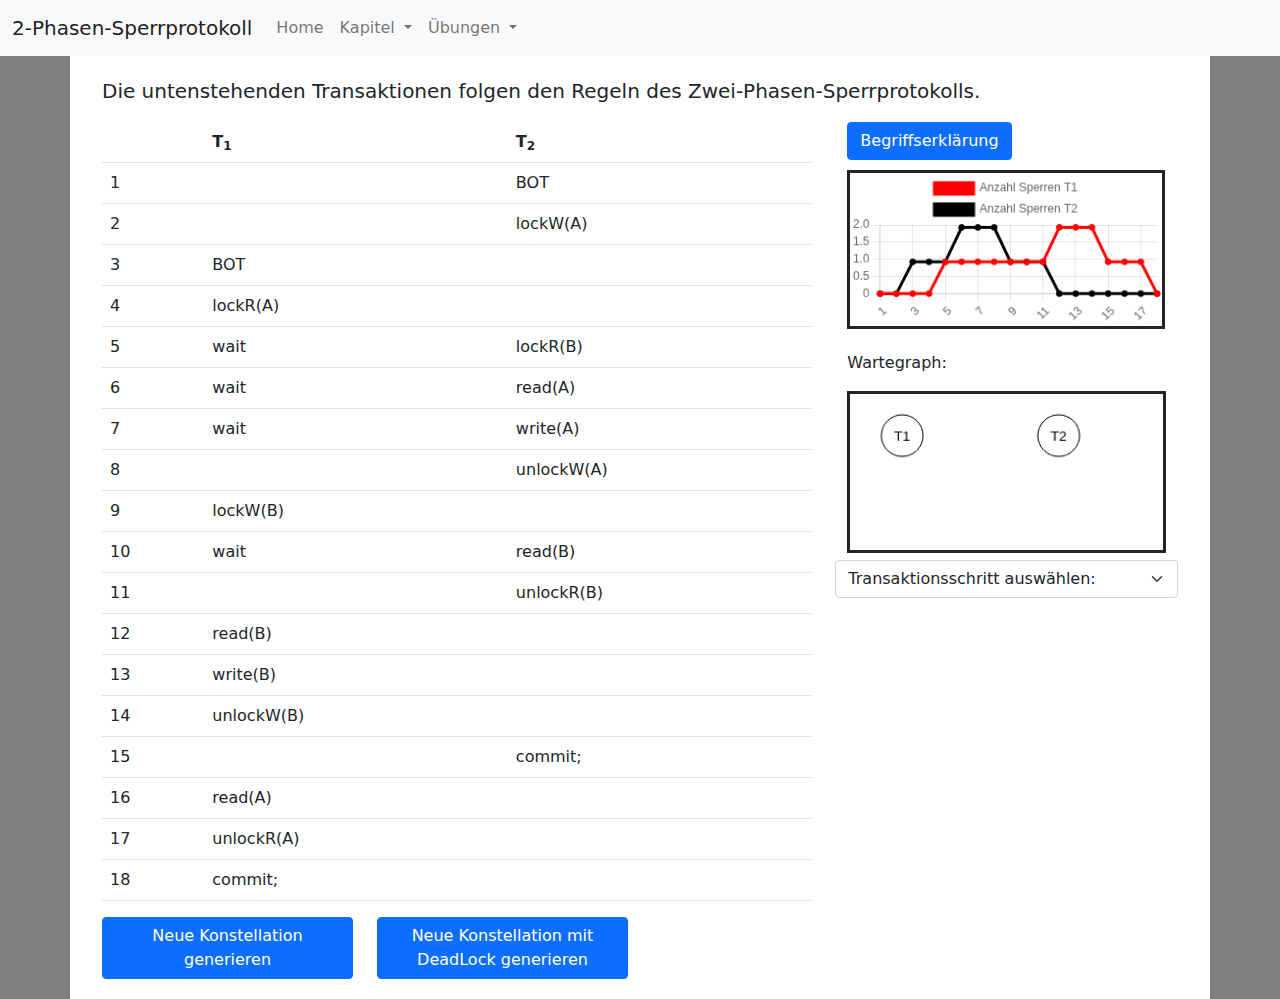
<file: app/components/2ps/2ps.html>
<!DOCTYPE html>
<html lang="en">
<head>
    <meta charset="utf-8">
    <meta name="viewport" content="width=device-width, initial-scale=1">

    <title>2-Phasen-Sperrprotokoll</title>
</head>
<body>
    <nav class="navbar navbar-expand-lg navbar-light bg-light">
        <div class="container-xxl">
          <a class="navbar-brand" href="#">2-Phasen-Sperrprotokoll</a>
          <button class="navbar-toggler" type="button" data-bs-toggle="collapse" data-bs-target="#navbarSupportedContent" aria-controls="navbarSupportedContent" aria-expanded="false" aria-label="Toggle navigation">
            <span class="navbar-toggler-icon"></span>
          </button>
          <div class="collapse navbar-collapse" id="navbarSupportedContent">
            <ul class="navbar-nav me-auto mb-2 mb-lg-0">
              <li class="nav-item">
                <a class="nav-link" href="../../../index.html">Home</a>
              </li>
              <li class="nav-item dropdown">
                <a class="nav-link dropdown-toggle" href="#" id="navbarDropdown" role="button" data-bs-toggle="dropdown" aria-expanded="false">
                  Kapitel
                </a>
                <ul class="dropdown-menu" aria-labelledby="navbarDropdown" id="kapitelDropdown">
                </ul>
              </li>
              <li class="nav-item dropdown">
                <a class="nav-link dropdown-toggle" href="#" id="navbarDropdown" role="button" data-bs-toggle="dropdown" aria-expanded="false">
                  Übungen
                </a>
                <ul class="dropdown-menu" aria-labelledby="navbarDropdown" id="uebungenDropdown">
                </ul>
              </li>
            </ul>
          </div>
        </div>
      </nav>

      <div class="container">
        <div class="row">
          <p class="lead">
            Die untenstehenden Transaktionen folgen den Regeln des Zwei-Phasen-Sperrprotokolls.
          </p>
          <div class="col-8">
            <table class="table table-striped" id="transactionTable">
              <tbody>

              </tbody>
            </table>
          </div>
          <div class="col-4">
            <div class="row" style="padding-bottom: 10px;">
              <div class="col-6">
                <button type="button" class="btn btn-primary" data-bs-toggle="modal" data-bs-target="#description">
                    Begriffserklärung
                </button>
              </div>
            </div>
            <div class="row">
              <div id="locksChartContainer">
                <canvas id="locksChart" style="display: inline; width: 100%;"></canvas>
              </div>              
            </div>
            <div class="row" style="padding-top: 15px;">
              <p>Wartegraph:</p>
              <div>
                <canvas id="directedGraph" style="display: inline; width: 100%;"></canvas>
              </div>
              <select class="form-select" aria-label="Default select example" id="selectGraphStep" onchange="selectGraphStepChange()">
                <option selected>Transaktionsschritt auswählen:</option>
              </select>
            </div>
          </div>
        </div>
        <div class="row">
          <div class="col-3">
            <button class="btn btn-primary" onclick="randomize(2, 2, false)">Neue Konstellation generieren</button>
          </div>
          <div class="col-3">
            <button class="btn btn-primary" onclick="randomizeWithDeadLock(2, 2, false)">Neue Konstellation mit DeadLock generieren</button>
          </div>
        </div>
      </div>
      
      <!-- Modal -->
      <div class="modal fade" id="description" tabindex="-1" aria-labelledby="descriptionLabel" aria-hidden="true">
        <div class="modal-dialog modal-lg">
          <div class="modal-content">
            <div class="modal-header">
              <h5 class="modal-title" id="descriptionLabel">Zwei-Phasen Sperrprotokoll Beschreibung</h5>
              <button type="button" class="btn-close" data-bs-dismiss="modal" aria-label="Close"></button>
            </div>
            <div class="modal-body">
              <p class="">
                 Transaktionen, die nach dem Prinzip des 2-Phasen-Sperrprotokoll arbeiten, sperren vor dem Lesen bzw. Schreiben von Datenbankobjekten diese mit einer entsprechenden Sperranforderung.
                 Folgende Befehle werden in dieser Darstellung verwendet:
                 <ul class="list">
                  <li><b>BOT:</b> Beginn of Transaction oder auch einfach der Start der Transaktion.</li>
                  <li><b>lockR(&lt;Datenbankobject&gt;):</b> Sperrt das in den Klammern angegebene Datenbankobject für den Lesezugriff. Auf ein so gesperrtes Datenbankobject darf von dieser Transaktion nur lesend zugegriffen werden. Mehere Transaktionen können ein Datenbankobjekt zum lesen parallel sperren. Während eine Lesesperre aktiv ist, darf aber keine Schreibsperre auf das Datenbankobjekt gesetzt werden. Bei einem solchen Versuch müsste die entsprechende Transakion warten.</li>
                  <li><b>lockW(&lt;Datenbankobject&gt;):</b> Sperrt das in den Klammern angegebene Datenbankobject für den Schreibzugriff. Auf ein so gesperrtes Datenbankobject darf von dieser Transaktion nur lesend oder schreibend zugegriffen werden. Zum schreiben darf ein Datenbankobjekt immer nur von einer Transaktion gesperrt werden und blockiert während der Sperrung alle andere Sperranfragen auf dieses Datenbankobjekt.</li>
                  <li><b>wait:</b> Die Transaktion muss zwangsweise warten, da sie eine Sperranforderung auf ein Datenbankobjekt gestellt hat, welches bereits durch eine andere Transaktion gesperrt ist.</li>
                  <li><b>read(&lt;Datenbankobject&gt;):</b> Liest das in Klammern angegeben Datenbankobjekt. Nur möglich, wenn diese Transaktion entweder eine Lese- oder Schreibsperre auf dem Datenbankobjekt hält.</li>
                  <li><b>write(&lt;Datenbankobject&gt;):</b> Schreibt einen Wert in das in Klammern angegeben Datenbankobjekt. Nur möglich, wenn diese Transaktion eine Schreibsperre auf dem Datenbankobjekt hält.</li>
                  <li><b>unlockR(&lt;Datenbankobject&gt;):</b> Gibt eine Lesesperre auf einem Datenbankobjekt wieder frei.</li>
                  <li><b>unlockW(&lt;Datenbankobject&gt;):</b> Gibt eine Schreibsperre auf einem Datenbankobjekt wieder frei.</li>
                  <li><b>commit:</b> Schließt die Transaktion erfolgreich ab.</li>
                  <li><b>Deadlock:</b> Ab diesem Schritt sind mindestens zwei Transaktionen in einem Deadlock und das System ist blockiert.</li>
                </ul>
                Im Wartegraphen werden die Transaktionen, welche auf eine andere Transaktion warten durch einen gerichteten Graphen dargestellt. Wartet eine Transaktion auf eine andere, zum Beispiel auf die Freigabe einer Sperre, wird dies durch eine Verbindung zwischen diesen beiden dargestellt. Wenn im Wartegraph ein Zyklus vorliegt, liegt ein Deadlock vor.
              </p>
            </div>
            <div class="modal-footer">
              <button type="button" class="btn btn-secondary" data-bs-dismiss="modal">Schließen</button>
            </div>
          </div>
        </div>
      </div>

    <script src="../../chartjs/chart.min.js" type="text/javascript"></script>
    <script src="../../utils/navBarBuilder.js" type="text/javascript"></script>
    <script src="../../utils/scheduleManager.js" type="text/javascript"></script>
    <script src="./2ps.js" type="text/javascript"></script>
    <script src="../../bootstrap-5.1.3-dist/js/bootstrap.bundle.min.js" type="text/javascript"></script>

    <link rel="stylesheet" type="text/css" href="../../bootstrap-5.1.3-dist/css/bootstrap.min.css">
    <link rel="stylesheet" type="text/css" href="../../style/general.css">
</body>
</html>
</file>
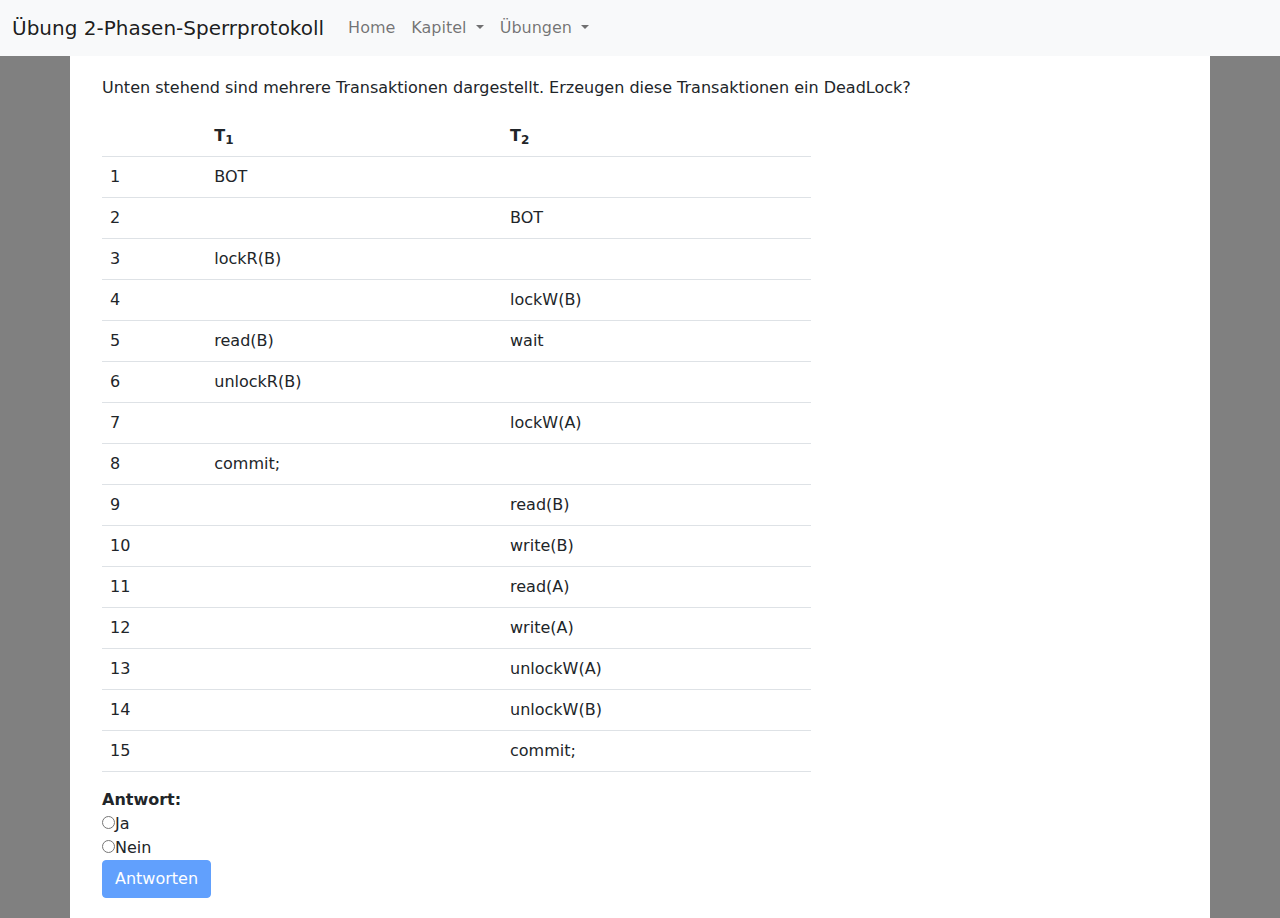
<file: app/components/2psTask/2psTask.html>
<!DOCTYPE html>
<html lang="en">
<head>
    <meta charset="utf-8">
    <meta name="viewport" content="width=device-width, initial-scale=1">

    <title>Übung 2-Phasen-Sperrprotokoll</title>
</head>
<body>
    <nav class="navbar navbar-expand-lg navbar-light bg-light">
        <div class="container-xxl">
          <a class="navbar-brand" href="#">Übung 2-Phasen-Sperrprotokoll</a>
          <button class="navbar-toggler" type="button" data-bs-toggle="collapse" data-bs-target="#navbarSupportedContent" aria-controls="navbarSupportedContent" aria-expanded="false" aria-label="Toggle navigation">
            <span class="navbar-toggler-icon"></span>
          </button>
          <div class="collapse navbar-collapse" id="navbarSupportedContent">
            <ul class="navbar-nav me-auto mb-2 mb-lg-0">
              <li class="nav-item">
                <a class="nav-link" href="../../../index.html">Home</a>
              </li>
              <li class="nav-item dropdown">
                <a class="nav-link dropdown-toggle" href="#" id="navbarDropdown" role="button" data-bs-toggle="dropdown" aria-expanded="false">
                  Kapitel
                </a>
                <ul class="dropdown-menu" aria-labelledby="navbarDropdown" id="kapitelDropdown">
                </ul>
              </li>
              <li class="nav-item dropdown">
                <a class="nav-link dropdown-toggle" href="#" id="navbarDropdown" role="button" data-bs-toggle="dropdown" aria-expanded="false">
                  Übungen
                </a>
                <ul class="dropdown-menu" aria-labelledby="navbarDropdown" id="uebungenDropdown">
                </ul>
              </li>
            </ul>
          </div>
        </div>
      </nav>

      <div class="container">
        <div class="row" id="question">
            <p>Unten stehend sind mehrere Transaktionen dargestellt. Erzeugen diese Transaktionen ein DeadLock?</p>
        </div>
        <div id="correctAnswer" class="alert alert-success" role="alert" hidden>
          Ihre Antwort ist korrekt!
        </div>
        <div id="wrongAnswer" class="alert alert-danger" role="alert" hidden>
          Ihre Antwort ist leider falsch!
        </div>
        <div class="row">
            <div class="col-8">
            <table class="table table-striped" id="transactionTable">
                <tbody>
                </tbody>
            </table>
            </div>
            <div class="col-4">
            <div class="row" id="locksChartContainer" hidden>
                <div>
                <canvas id="locksChart" style="display: inline; width: 100%;"></canvas>
                </div>              
            </div>
            <div class="row" id="directedGraphContainer" style="padding-top: 15px;" hidden>
                <p>Wartegraph:</p>
                <div>
                <canvas id="directedGraph" style="display: inline; width: 100%;"></canvas>
                </div>
                <select class="form-select" aria-label="Default select example" id="selectGraphStep" onchange="selectGraphStepChange()">
                <option selected>Transaktionsschritt auswählen:</option>
                </select>
            </div>
            </div>
        </div>
        <div class="row" id="resolvePossibilities">
          <div class="col-3">
            <span><b>Antwort:</b></span>
            <form>
                <div class="radio">
                <label><input type="radio" id="yes" name="optradio" onChange="activateButton()">Ja</label>
                </div>
                <div class="radio">
                <label><input type="radio" id="no" name="optradio" onChange="activateButton()">Nein</label>
                </div>
            </form>
            <button type="button" class="btn btn-primary" onClick="resolve()" id="resolveButton" disabled>Antworten</button>
          </div>
        </div>
        <div class="row" id="nextButton" hidden>
          <div class="col-3">
            <button type="button" class="btn btn-primary" onClick="nextQuestion()">Neue Frage</button>
          </div>
        </div>
      </div>
      
    <script src="../../utils/navBarBuilder.js" type="text/javascript"></script>
    <script src="../../utils/scheduleManager.js" type="text/javascript"></script>  
    <script src="../../chartjs/chart.min.js" type="text/javascript"></script>
    <script src="../2ps/2ps.js" type="text/javascript"></script>
    <script src="./2psTask.js" type="text/javascript"></script>
    <script src="../../bootstrap-5.1.3-dist/js/bootstrap.bundle.min.js" type="text/javascript"></script>

    <link rel="stylesheet" type="text/css" href="../../bootstrap-5.1.3-dist/css/bootstrap.min.css">
    <link rel="stylesheet" type="text/css" href="../../style/general.css">
</body>
</html>
</file>
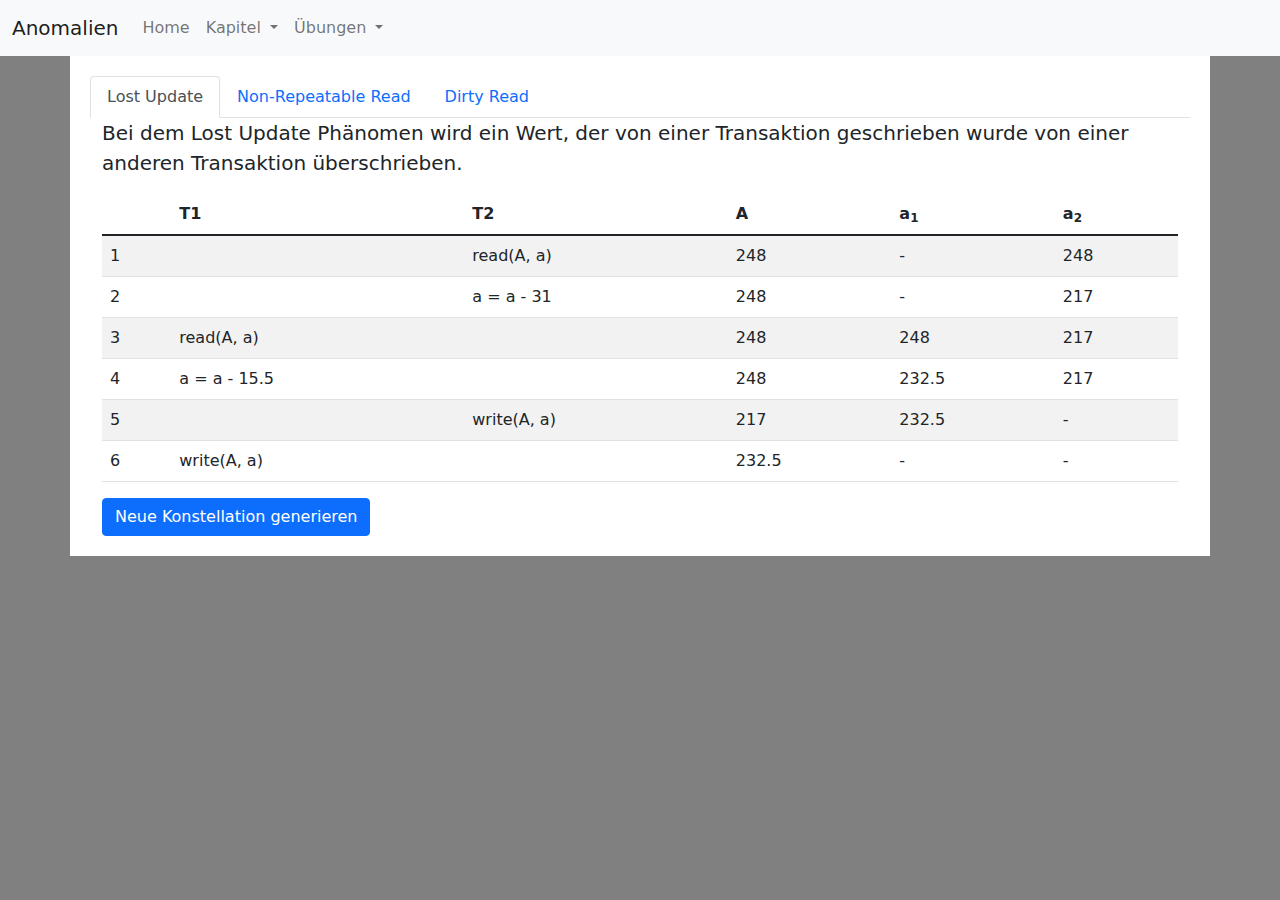
<file: app/components/anomalies/anomalies.html>
<!DOCTYPE html>
<html lang="en">
<head>
    <meta charset="utf-8">
    <meta name="viewport" content="width=device-width, initial-scale=1">

    <title>Anomalien</title>
</head>
<body>
    <nav class="navbar navbar-expand-lg navbar-light bg-light">
        <div class="container-xxl">
          <a class="navbar-brand" href="#">Anomalien</a>
          <button class="navbar-toggler" type="button" data-bs-toggle="collapse" data-bs-target="#navbarSupportedContent" aria-controls="navbarSupportedContent" aria-expanded="false" aria-label="Toggle navigation">
            <span class="navbar-toggler-icon"></span>
          </button>
          <div class="collapse navbar-collapse" id="navbarSupportedContent">
            <ul class="navbar-nav me-auto mb-2 mb-lg-0">
              <li class="nav-item">
                <a class="nav-link" href="../../../index.html">Home</a>
              </li>
              <li class="nav-item dropdown">
                <a class="nav-link dropdown-toggle" href="#" id="navbarDropdown" role="button" data-bs-toggle="dropdown" aria-expanded="false">
                  Kapitel
                </a>
                <ul class="dropdown-menu" aria-labelledby="navbarDropdown" id="kapitelDropdown">
                </ul>
              </li>
              <li class="nav-item dropdown">
                <a class="nav-link dropdown-toggle" href="#" id="navbarDropdown" role="button" data-bs-toggle="dropdown" aria-expanded="false">
                  Übungen
                </a>
                <ul class="dropdown-menu" aria-labelledby="navbarDropdown" id="uebungenDropdown">
                </ul>
              </li>
            </ul>
          </div>
        </div>
      </nav>
      <div class="container">
      <ul class="nav nav-tabs" id="myTab" role="tablist">
        <li class="nav-item" role="presentation">
          <button class="nav-link active" id="home-tab" data-bs-toggle="tab" data-bs-target="#home" type="button" role="tab" aria-controls="home" aria-selected="true">Lost Update</button>
        </li>
        <li class="nav-item" role="presentation">
          <button class="nav-link" id="profile-tab" data-bs-toggle="tab" data-bs-target="#profile" type="button" role="tab" aria-controls="profile" aria-selected="false">Non-Repeatable Read</button>
        </li>
        <li class="nav-item" role="presentation">
          <button class="nav-link" id="contact-tab" data-bs-toggle="tab" data-bs-target="#contact" type="button" role="tab" aria-controls="contact" aria-selected="false">Dirty Read</button>
        </li>
      </ul>
      <div class="tab-content" id="myTabContent">
        <div class="tab-pane fade show active" id="home" role="tabpanel" aria-labelledby="home-tab">
            <div class="row">
              <p class="lead">
                Bei dem Lost Update Phänomen wird ein Wert, der von einer Transaktion geschrieben wurde von einer anderen Transaktion überschrieben.
              </p>
              <div>
                <table class="table table-striped" id="lostUpdateTable">
                </table>
              </div>
            </div>
            <div class="row">
              <div class="col-4">
                <button class="btn btn-primary" onclick="randomizeLostUpdate(2, 1, true);">Neue Konstellation generieren</button>
              </div>
            </div>
        </div>
        <div class="tab-pane fade" id="profile" role="tabpanel" aria-labelledby="profile-tab">
          <div class="row">
            <p class="lead">
              Bei dem Non-Repeatable-Read Phänomen kann eine Transaktion während ihrer Laufzeit von einem Attribut zu unterschiedlichen Zeitpunkten unterschiedliche Werte lesen, da das Attribut während der Transaktion von einer anderen Transaktion verändert wurde.
            </p>
            <div>
              <table class="table table-striped" id="nonRepeatableReadTable">
              </table>
            </div>
          </div>
          <div class="row">
            <div class="col-4">
              <button class="btn btn-primary" onclick="randomizeNonRepeatableRead(2, 2, true);">Neue Konstellation generieren</button>
            </div>
          </div>
        </div>
        <div class="tab-pane fade" id="contact" role="tabpanel" aria-labelledby="contact-tab">
          <div class="row">
            <p class="lead">
              Bei dem Dirty-Read Phänomen verändert eine Transaktion einen Wert, welcher von einer anderen Transaktion gelesen wird. Die Transaktion, die das Attribut verändert hat, wird allerdings zurückgesetzt und die andere Transaktion, die den veränderten Wert des Attributs gelesen hat, arbeitet auf einen "verschmutzten" Wert.
            </p>
            <div>
              <table class="table table-striped" id="dirtyReadTable">
              </table>
            </div>
          </div>
          <div class="row">
            <div class="col-4">
              <button class="btn btn-primary" onclick="randomizeDirtyRead(2, 1, true);">Neue Konstellation generieren</button>
            </div>
          </div>
        </div>
      </div>
      </div>
      
    <script src="../../chartjs/chart.min.js" type="text/javascript"></script>
    <script src="../../utils/navBarBuilder.js" type="text/javascript"></script>
    <script src="../../utils/scheduleManager.js" type="text/javascript"></script>
    <script src="./anomalies.js" type="text/javascript"></script>
    <script src="../../bootstrap-5.1.3-dist/js/bootstrap.bundle.min.js" type="text/javascript"></script>

    <link rel="stylesheet" type="text/css" href="../../bootstrap-5.1.3-dist/css/bootstrap.min.css">
    <link rel="stylesheet" type="text/css" href="../../style/general.css">
</body>
</html>
</file>
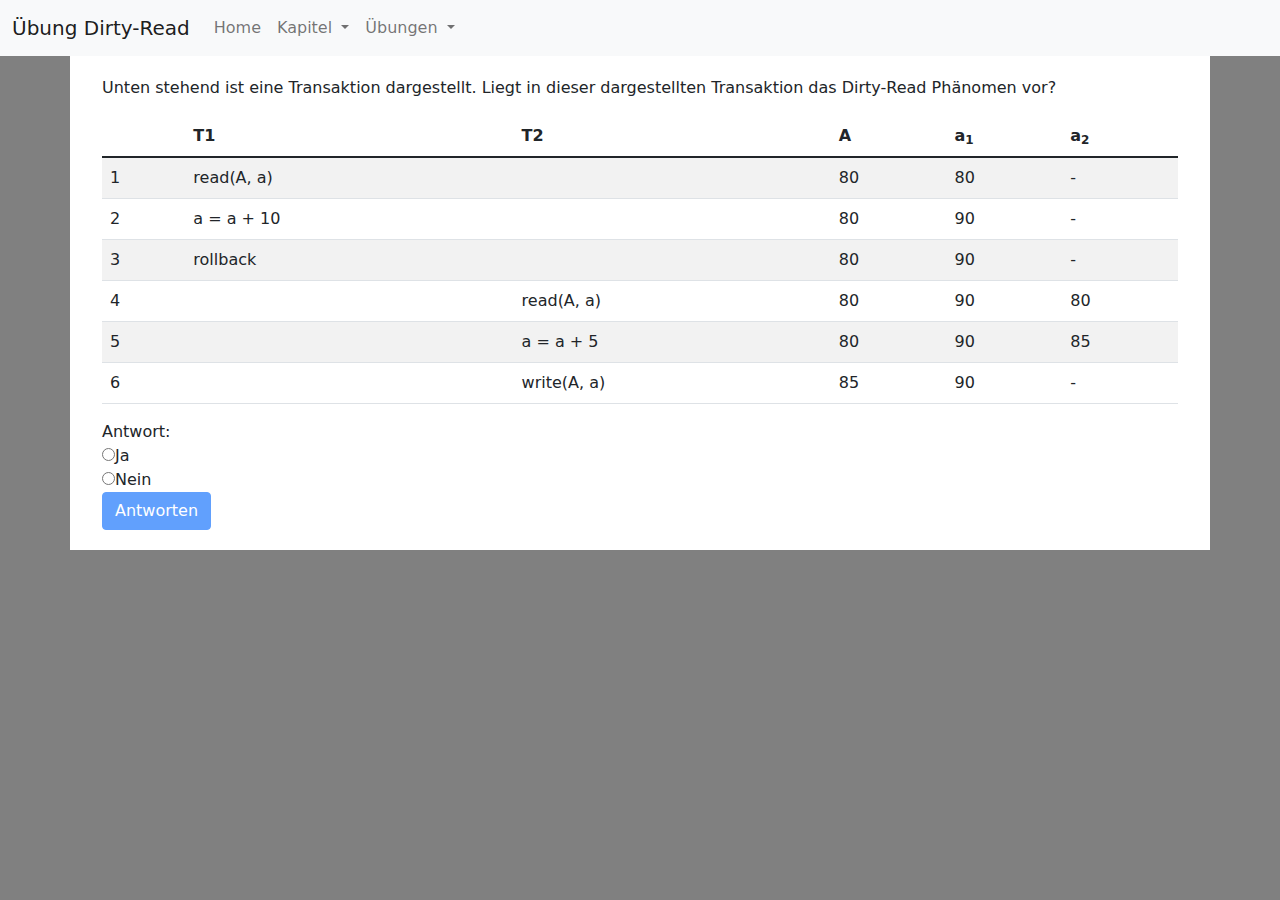
<file: app/components/dirtyReadTask/dirtyReadTask.html>
<!DOCTYPE html>
<html lang="en">
<head>
    <meta charset="utf-8">
    <meta name="viewport" content="width=device-width, initial-scale=1">

    <title>Anomalien</title>
</head>
<body>
    <nav class="navbar navbar-expand-lg navbar-light bg-light">
        <div class="container-xxl">
          <a class="navbar-brand" href="#">Übung Dirty-Read</a>
          <button class="navbar-toggler" type="button" data-bs-toggle="collapse" data-bs-target="#navbarSupportedContent" aria-controls="navbarSupportedContent" aria-expanded="false" aria-label="Toggle navigation">
            <span class="navbar-toggler-icon"></span>
          </button>
          <div class="collapse navbar-collapse" id="navbarSupportedContent">
            <ul class="navbar-nav me-auto mb-2 mb-lg-0">
              <li class="nav-item">
                <a class="nav-link" href="../../../index.html">Home</a>
              </li>
              <li class="nav-item dropdown">
                <a class="nav-link dropdown-toggle" href="#" id="navbarDropdown" role="button" data-bs-toggle="dropdown" aria-expanded="false">
                  Kapitel
                </a>
                <ul class="dropdown-menu" aria-labelledby="navbarDropdown" id="kapitelDropdown">
                </ul>
              </li>
              <li class="nav-item dropdown">
                <a class="nav-link dropdown-toggle" href="#" id="navbarDropdown" role="button" data-bs-toggle="dropdown" aria-expanded="false">
                  Übungen
                </a>
                <ul class="dropdown-menu" aria-labelledby="navbarDropdown" id="uebungenDropdown">
                </ul>
              </li>
            </ul>
          </div>
        </div>
      </nav>
      <div class="container">
        <div class="row" id="question">
            <p>Unten stehend ist eine Transaktion dargestellt. Liegt in dieser dargestellten Transaktion das Dirty-Read Phänomen vor?</p>
        </div>
        <div id="correctAnswer" class="alert alert-success" role="alert" hidden>
          Ihre Antwort ist korrekt!
        </div>
        <div id="wrongAnswer" class="alert alert-danger" role="alert" hidden>
          Ihre Antwort ist leider falsch!
        </div>
        <div class="row">
            <div>
                <table class="table table-striped" id="dirtyReadTable">
                </table>
            </div>
        </div>
        <div class="row" id="resolvePossibilities">
          <div class="col-3">
            <span>Antwort:</span>
            <form>
              <div class="radio">
                <label><input type="radio" id="yes" name="optradio" onChange="activateButton()">Ja</label>
              </div>
              <div class="radio">
                <label><input type="radio" id="no" name="optradio" onChange="activateButton()">Nein</label>
              </div>
            </form>
            <button type="button" class="btn btn-primary" onClick="resolve()" id="resolveButton" disabled>Antworten</button>
          </div>
        </div>
        <div class="row" id="nextButton" hidden>
          <div class="col-3">
            <button type="button" class="btn btn-primary" onClick="nextQuestion()">Neue Frage</button>
          </div>
        </div>
      </div>
      
    <script src="../../chartjs/chart.min.js" type="text/javascript"></script>
    <script src="../../utils/navBarBuilder.js" type="text/javascript"></script>
    <script src="../../utils/scheduleManager.js" type="text/javascript"></script>
    <script src="../anomalies/anomalies.js" type="text/javascript"></script>
    <script src="./dirtyReadTask.js" type="text/javascript"></script>
    <script src="../../bootstrap-5.1.3-dist/js/bootstrap.bundle.min.js" type="text/javascript"></script>

    <link rel="stylesheet" type="text/css" href="../../bootstrap-5.1.3-dist/css/bootstrap.min.css">
    <link rel="stylesheet" type="text/css" href="../../style/general.css">
</body>
</html>
</file>
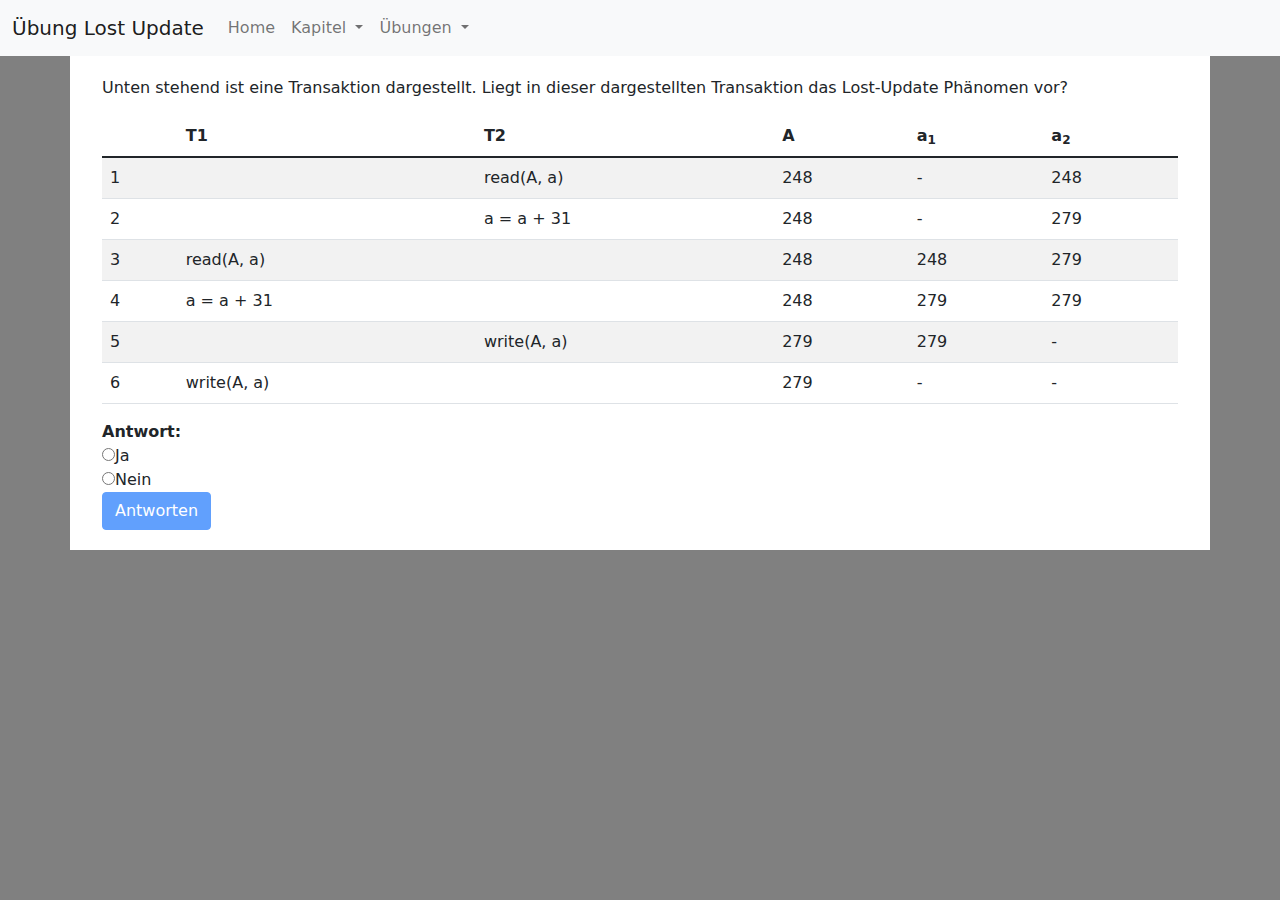
<file: app/components/lostUpdateTask/lostUpdateTask.html>
<!DOCTYPE html>
<html lang="en">
<head>
    <meta charset="utf-8">
    <meta name="viewport" content="width=device-width, initial-scale=1">

    <title>Anomalien</title>
</head>
<body>
    <nav class="navbar navbar-expand-lg navbar-light bg-light">
        <div class="container-xxl">
          <a class="navbar-brand" href="#">Übung Lost Update</a>
          <button class="navbar-toggler" type="button" data-bs-toggle="collapse" data-bs-target="#navbarSupportedContent" aria-controls="navbarSupportedContent" aria-expanded="false" aria-label="Toggle navigation">
            <span class="navbar-toggler-icon"></span>
          </button>
          <div class="collapse navbar-collapse" id="navbarSupportedContent">
            <ul class="navbar-nav me-auto mb-2 mb-lg-0">
              <li class="nav-item">
                <a class="nav-link" href="../../../index.html">Home</a>
              </li>
              <li class="nav-item dropdown">
                <a class="nav-link dropdown-toggle" href="#" id="navbarDropdown" role="button" data-bs-toggle="dropdown" aria-expanded="false">
                  Kapitel
                </a>
                <ul class="dropdown-menu" aria-labelledby="navbarDropdown" id="kapitelDropdown">
                </ul>
              </li>
              <li class="nav-item dropdown">
                <a class="nav-link dropdown-toggle" href="#" id="navbarDropdown" role="button" data-bs-toggle="dropdown" aria-expanded="false">
                  Übungen
                </a>
                <ul class="dropdown-menu" aria-labelledby="navbarDropdown" id="uebungenDropdown">
                </ul>
              </li>
            </ul>
          </div>
        </div>
      </nav>
      <div class="container">
        <div class="row" id="question">
            <p>Unten stehend ist eine Transaktion dargestellt. Liegt in dieser dargestellten Transaktion das Lost-Update Phänomen vor?</p>
        </div>
        <div id="correctAnswer" class="alert alert-success" role="alert" hidden>
          Ihre Antwort ist korrekt!
        </div>
        <div id="wrongAnswer" class="alert alert-danger" role="alert" hidden>
          Ihre Antwort ist leider falsch!
        </div>
        <div class="row">
            <div>
                <table class="table table-striped" id="lostUpdateTable">
                </table>
            </div>
        </div>
        <div class="row" id="resolvePossibilities">
          <div class="col-3">
            <span><b>Antwort:</b></span>
            <form>
              <div class="radio">
                <label><input type="radio" id="yes" name="optradio" onChange="activateButton()">Ja</label>
              </div>
              <div class="radio">
                <label><input type="radio" id="no" name="optradio" onChange="activateButton()">Nein</label>
              </div>
            </form>
            <button type="button" class="btn btn-primary" onClick="resolve()" id="resolveButton" disabled>Antworten</button>
          </div>
        </div>
        <div class="row" id="nextButton" hidden>
          <div class="col-3">
            <button type="button" class="btn btn-primary" onClick="nextQuestion()" id="resolveButton">Neue Frage</button>
          </div>
        </div>
      </div>
      
    <script src="../../chartjs/chart.min.js" type="text/javascript"></script>
    <script src="../../utils/navBarBuilder.js" type="text/javascript"></script>
    <script src="../../utils/scheduleManager.js" type="text/javascript"></script>
    <script src="../anomalies/anomalies.js" type="text/javascript"></script>
    <script src="./lostUpdateTask.js" type="text/javascript"></script>
    <script src="../../bootstrap-5.1.3-dist/js/bootstrap.bundle.min.js" type="text/javascript"></script>

    <link rel="stylesheet" type="text/css" href="../../bootstrap-5.1.3-dist/css/bootstrap.min.css">
    <link rel="stylesheet" type="text/css" href="../../style/general.css">
</body>
</html>
</file>
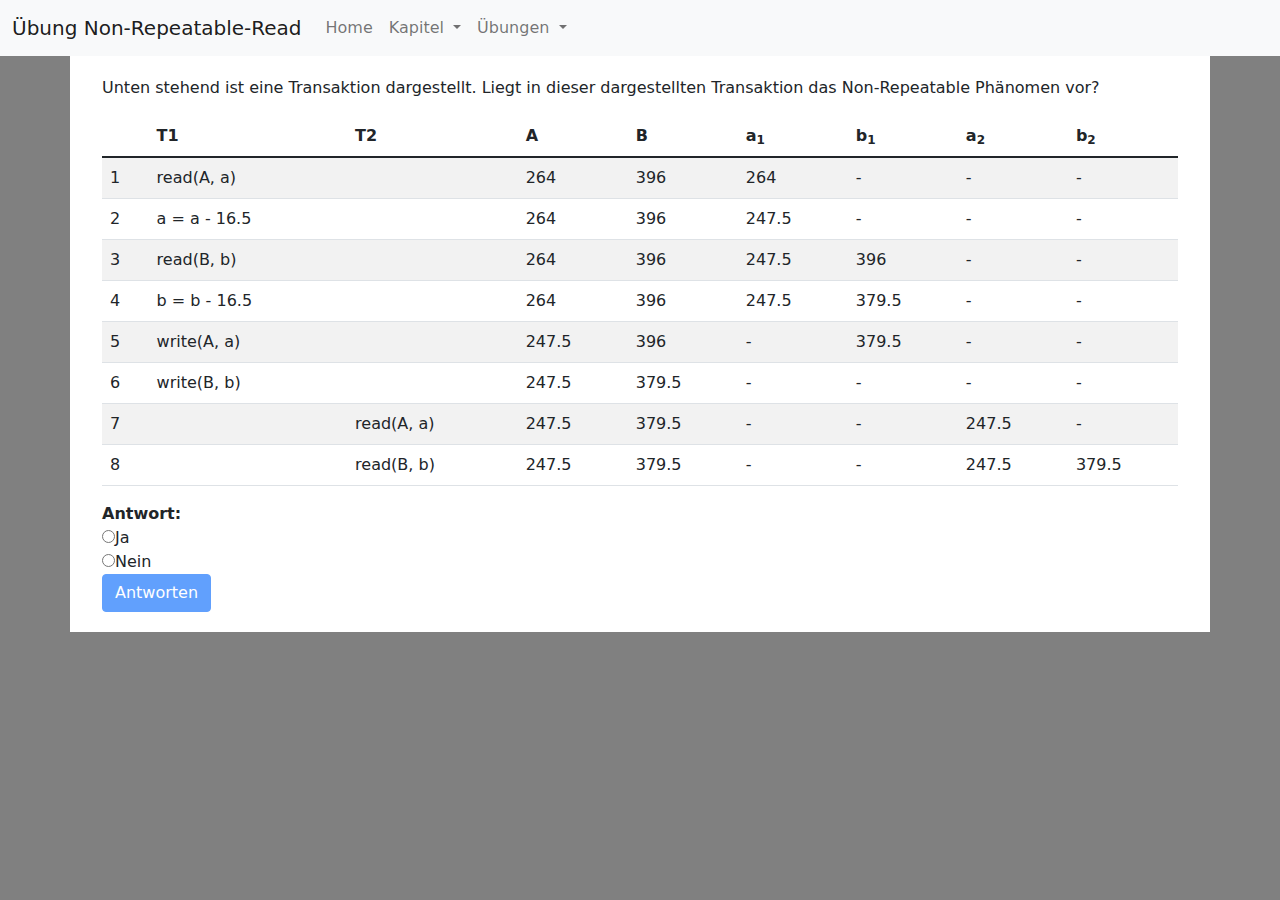
<file: app/components/nonRepeatableReadTask/nonRepeatableReadTask.html>
<!DOCTYPE html>
<html lang="en">
<head>
    <meta charset="utf-8">
    <meta name="viewport" content="width=device-width, initial-scale=1">

    <title>Anomalien</title>
</head>
<body>
    <nav class="navbar navbar-expand-lg navbar-light bg-light">
        <div class="container-xxl">
          <a class="navbar-brand" href="#">Übung Non-Repeatable-Read</a>
          <button class="navbar-toggler" type="button" data-bs-toggle="collapse" data-bs-target="#navbarSupportedContent" aria-controls="navbarSupportedContent" aria-expanded="false" aria-label="Toggle navigation">
            <span class="navbar-toggler-icon"></span>
          </button>
          <div class="collapse navbar-collapse" id="navbarSupportedContent">
            <ul class="navbar-nav me-auto mb-2 mb-lg-0">
              <li class="nav-item">
                <a class="nav-link" href="../../../index.html">Home</a>
              </li>
              <li class="nav-item dropdown">
                <a class="nav-link dropdown-toggle" href="#" id="navbarDropdown" role="button" data-bs-toggle="dropdown" aria-expanded="false">
                  Kapitel
                </a>
                <ul class="dropdown-menu" aria-labelledby="navbarDropdown" id="kapitelDropdown">
                </ul>
              </li>
              <li class="nav-item dropdown">
                <a class="nav-link dropdown-toggle" href="#" id="navbarDropdown" role="button" data-bs-toggle="dropdown" aria-expanded="false">
                  Übungen
                </a>
                <ul class="dropdown-menu" aria-labelledby="navbarDropdown" id="uebungenDropdown">
                </ul>
              </li>
            </ul>
          </div>
        </div>
      </nav>
      <div class="container">
        <div class="row" id="question">
            <p>Unten stehend ist eine Transaktion dargestellt. Liegt in dieser dargestellten Transaktion das Non-Repeatable Phänomen vor?</p>
        </div>
        <div id="correctAnswer" class="alert alert-success" role="alert" hidden>
          Ihre Antwort ist korrekt!
        </div>
        <div id="wrongAnswer" class="alert alert-danger" role="alert" hidden>
          Ihre Antwort ist leider falsch!
        </div>
        <div class="row">
            <div>
                <table class="table table-striped" id="nonRepeatableReadTable">
                </table>
            </div>
        </div>
        <div class="row" id="resolvePossibilities">
          <div class="col-3">
            <span><b>Antwort:</b></span>
            <form>
              <div class="radio">
                <label><input type="radio" id="yes" name="optradio" onChange="activateButton()">Ja</label>
              </div>
              <div class="radio">
                <label><input type="radio" id="no" name="optradio" onChange="activateButton()">Nein</label>
              </div>
            </form>
            <button type="button" class="btn btn-primary" onClick="resolve()" id="resolveButton" disabled>Antworten</button>
          </div>
        </div>
        <div class="row" id="nextButton" hidden>
          <div class="col-3">
            <button type="button" class="btn btn-primary" onClick="nextQuestion()" id="resolveButton">Neue Frage</button>
          </div>
        </div>
      </div>
      
    <script src="../../chartjs/chart.min.js" type="text/javascript"></script>
    <script src="../../utils/navBarBuilder.js" type="text/javascript"></script>
    <script src="../../utils/scheduleManager.js" type="text/javascript"></script>
    <script src="../anomalies/anomalies.js" type="text/javascript"></script>
    <script src="./nonRepeatabelRead.js" type="text/javascript"></script>
    <script src="../../bootstrap-5.1.3-dist/js/bootstrap.bundle.min.js" type="text/javascript"></script>

    <link rel="stylesheet" type="text/css" href="../../bootstrap-5.1.3-dist/css/bootstrap.min.css">
    <link rel="stylesheet" type="text/css" href="../../style/general.css">
</body>
</html>
</file>
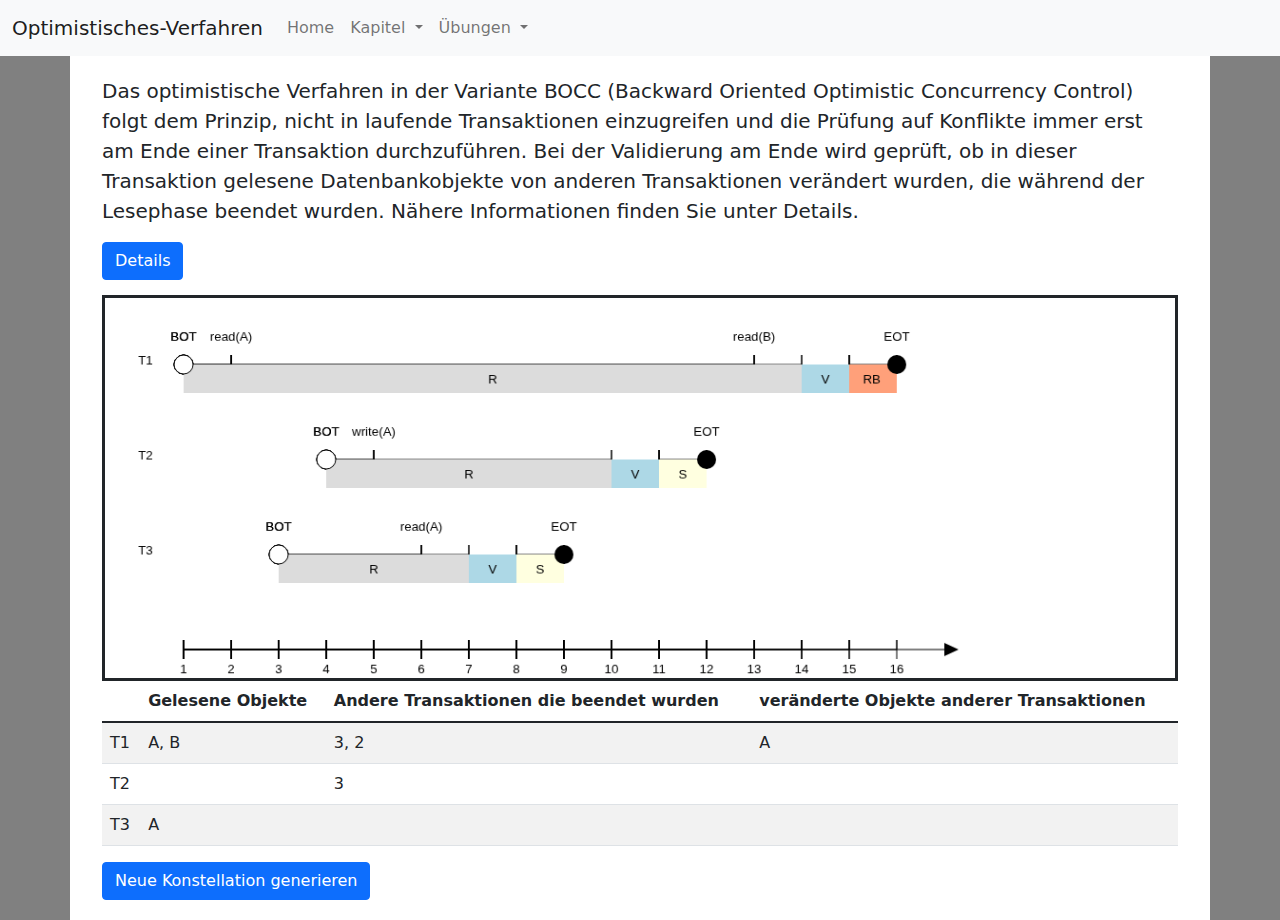
<file: app/components/optimistic/optimistic.html>
<!DOCTYPE html>
<html lang="en">
<head>
    <meta charset="utf-8">
    <meta name="viewport" content="width=device-width, initial-scale=1">

    <title>Optimistisches-Verfahren</title>
</head>
<body>
    <nav class="navbar navbar-expand-lg navbar-light bg-light center">
        <div class="container-xxl">
          <a class="navbar-brand" href="#">Optimistisches-Verfahren</a>
          <button class="navbar-toggler" type="button" data-bs-toggle="collapse" data-bs-target="#navbarSupportedContent" aria-controls="navbarSupportedContent" aria-expanded="false" aria-label="Toggle navigation">
            <span class="navbar-toggler-icon"></span>
          </button>
          <div class="collapse navbar-collapse" id="navbarSupportedContent">
            <ul class="navbar-nav me-auto mb-2 mb-lg-0">
              <li class="nav-item">
                <a class="nav-link" href="../../../index.html">Home</a>
              </li>
              <li class="nav-item dropdown">
                <a class="nav-link dropdown-toggle" href="#" id="navbarDropdown" role="button" data-bs-toggle="dropdown" aria-expanded="false">
                  Kapitel
                </a>
                <ul class="dropdown-menu" aria-labelledby="navbarDropdown" id="kapitelDropdown">
                </ul>
              </li>
              <li class="nav-item dropdown">
                <a class="nav-link dropdown-toggle" href="#" id="navbarDropdown" role="button" data-bs-toggle="dropdown" aria-expanded="false">
                  Übungen
                </a>
                <ul class="dropdown-menu" aria-labelledby="navbarDropdown" id="uebungenDropdown">
                </ul>
              </li>
            </ul>
          </div>
        </div>
      </nav>

      <div class="container">
        <div class="row">
          <p class="lead">
            Das optimistische Verfahren in der Variante BOCC (Backward Oriented Optimistic Concurrency Control) folgt dem Prinzip, nicht in laufende Transaktionen einzugreifen und die Prüfung auf Konflikte immer erst am Ende einer Transaktion durchzuführen. Bei der Validierung am Ende wird geprüft, ob in dieser Transaktion gelesene Datenbankobjekte von anderen Transaktionen verändert wurden, die während der Lesephase beendet wurden. Nähere Informationen finden Sie unter Details.
          </p>
          <div class="col">
            <button type="button" class="btn btn-primary" data-bs-toggle="modal" data-bs-target="#description" style="margin-bottom: 15px;">
              Details
          </button>
          </div>
          <div class="row">
            <canvas class="img-responsive" id="optimisticDiagram" height="400pt" width="1100pt"></canvas>
          </div>
        </div>
        <div class="row">
          <div>
            <table class="table table-striped" id="optimisticTable">
              <thead>
                <tr>
                  <th></th>
                  <th>Gelesene Objekte</th>
                  <th>Andere Transaktionen die beendet wurden</th>
                  <th>veränderte Objekte anderer Transaktionen</th>
                </tr>
              </thead>
            </table>
          </div>
        </div>
        <div class="row">
          <div class="col-4">
            <button class="btn btn-primary" onclick="randomize(3, 2)">Neue Konstellation generieren</button>
          </div>
        </div>
      </div>

      <!-- Modal -->
      <div class="modal fade" id="description" tabindex="-1" aria-labelledby="descriptionLabel" aria-hidden="true">
        <div class="modal-dialog modal-lg">
          <div class="modal-content">
            <div class="modal-header">
              <h5 class="modal-title" id="descriptionLabel">Zeitmarken-Verfahren Beschreibung</h5>
              <button type="button" class="btn-close" data-bs-dismiss="modal" aria-label="Close"></button>
            </div>
            <div class="modal-body">
              <p class="">
                 Beim optimistischen Verfahren in der Variante BOCC (Backward Oriented Optimistic Concurrency Control) wird erst am Ende auf mögliche Konflikte geprüft. Dafür wird die Transaktion in 3 Phasen unterteilt, welche im Folgenden beschrieben sind:
                 <ul class="list">
                   <li><b>Lesephase:</b> In dieser Phase führt die Transaktion ihre Lese- und Schreiboperationen aus. Für Schreiboperationen verwendendie Transaktionen ihre eigene private Kopie der Datenbankobjekte, auf der andere Transaktionen keinen Zugriff haben.</li>
                   <li><b>Validierungsphase:</b> Wird beim Commit ausgeführt. In dieser Phase wird die Transaktion geprüft, ob diese mit einer anderen Transaktion in Konflikt geraten ist. Sollte ein Konflikt vorliegen, muss diese Transaktion zurückgesetzt werden und neu gestartet werden. Die Validierungsphase ist bei der BOCC Variante erfolgreich, wenn kein Datenbankobjekt, welches von einer Transaktion geändert wurde, die während der Lesephase dieser Transaktion beendet wurde, durch diese Transaktion gelesen wurde.</li>
                   <li><b>Schreibphase:</b> Wird nur für Transaktionen ausgeführt, welche Änderungen an der Datenbank vornehmen. Diese werden in dieser Phase festgeschrieben und für andere Transaktionen sichtbar.</li>
                 </ul>
                 <br>
                 In der Transaktionstabelle werden folgende Befehle bzw. Abkürzungen verwendet verwendet:<br>
                 <ul class="list">
                  <li><b>BOT:</b> Beginn of Transaction oder auch einfach der Start der Transaktion.</li>
                  <li><b>read(&lt;Datenbankobjekt&gt;):</b> Liest das in Klammern angegeben Datenbankobjekt.</li>
                  <li><b>write(&lt;Datenbankobjekt&gt;):</b> Schreibt einen Wert in das in Klammern angegeben Datenbankobjekt.</li>
                  <li><b>commit:</b> Schließt die Transaktion ab und startet die Validierungsphase.</li>
                  <li><b>RB:</b> Abkürzung für Rollback. Rollt die Transaktion zurück, wenn die Validierungsphase, die oben beschrieben ist, fehlgeschlagen ist.</li>
                  <li><b>L:</b> Lesephase.</li>
                  <li><b>V:</b> Validierungsphase</li>
                  <li><b>S:</b> Schreibphase</li>
                </ul>
              </p>
            </div>
            <div class="modal-footer">
              <button type="button" class="btn btn-secondary" data-bs-dismiss="modal">Schließen</button>
            </div>
          </div>
        </div>
      </div>

    <script src="../../chartjs/chart.min.js" type="text/javascript"></script>
    <script src="../../utils/navBarBuilder.js" type="text/javascript"></script>
    <script src="../../utils/scheduleManager.js" type="text/javascript"></script>
    <script src="./optimistic.js" type="text/javascript"></script>
    <script src="../../bootstrap-5.1.3-dist/js/bootstrap.bundle.min.js" type="text/javascript"></script>

    <link rel="stylesheet" type="text/css" href="../../bootstrap-5.1.3-dist/css/bootstrap.min.css">
    <link rel="stylesheet" type="text/css" href="../../style/general.css">
</body>
</html>
</file>
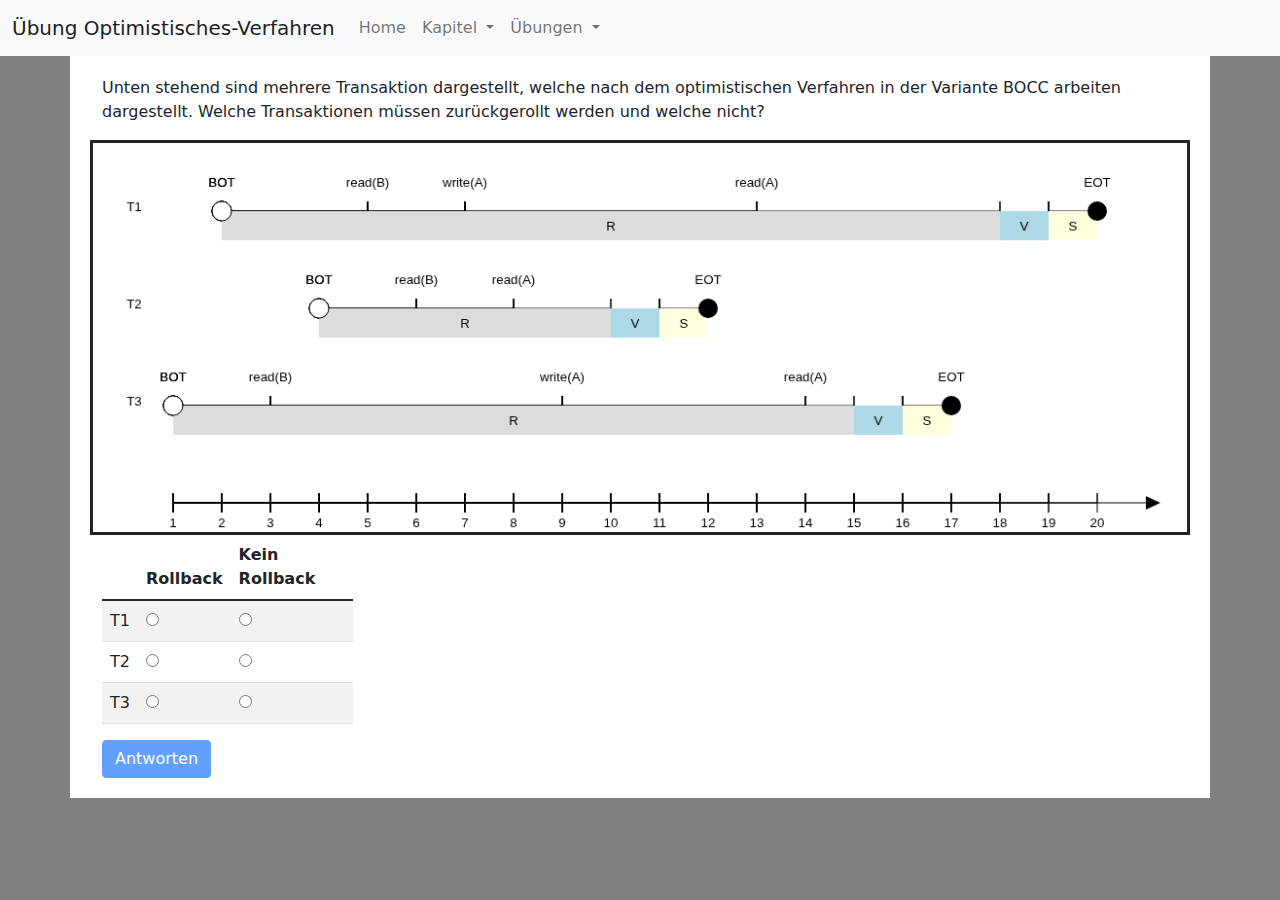
<file: app/components/optimisticTask/optimisticTask.html>
<!DOCTYPE html>
<html lang="en">
<head>
    <meta charset="utf-8">
    <meta name="viewport" content="width=device-width, initial-scale=1">

    <title>Übung Optimistisches-Verfahren</title>
</head>
<body>
    <nav class="navbar navbar-expand-lg navbar-light bg-light">
        <div class="container-xxl">
          <a class="navbar-brand" href="#">Übung Optimistisches-Verfahren</a>
          <button class="navbar-toggler" type="button" data-bs-toggle="collapse" data-bs-target="#navbarSupportedContent" aria-controls="navbarSupportedContent" aria-expanded="false" aria-label="Toggle navigation">
            <span class="navbar-toggler-icon"></span>
          </button>
          <div class="collapse navbar-collapse" id="navbarSupportedContent">
            <ul class="navbar-nav me-auto mb-2 mb-lg-0">
              <li class="nav-item">
                <a class="nav-link" href="../../../index.html">Home</a>
              </li>
              <li class="nav-item dropdown">
                <a class="nav-link dropdown-toggle" href="#" id="navbarDropdown" role="button" data-bs-toggle="dropdown" aria-expanded="false">
                  Kapitel
                </a>
                <ul class="dropdown-menu" aria-labelledby="navbarDropdown" id="kapitelDropdown">
                </ul>
              </li>
              <li class="nav-item dropdown">
                <a class="nav-link dropdown-toggle" href="#" id="navbarDropdown" role="button" data-bs-toggle="dropdown" aria-expanded="false">
                  Übungen
                </a>
                <ul class="dropdown-menu" aria-labelledby="navbarDropdown" id="uebungenDropdown">
                </ul>
              </li>
            </ul>
          </div>
        </div>
      </nav>

      <div class="container">
        <div class="row" id="question">
            <p>Unten stehend sind mehrere Transaktion dargestellt, welche nach dem optimistischen Verfahren in der Variante BOCC arbeiten dargestellt. Welche Transaktionen müssen zurückgerollt werden und welche nicht?</p>
        </div>
        <div id="correctAnswer" class="alert alert-success" role="alert" hidden>
          Ihre Antwort ist korrekt!
        </div>
        <div id="wrongAnswer" class="alert alert-danger" role="alert" hidden>
          Ihre Antwort ist leider falsch!
        </div>
        <div class="row">
          <canvas class="img-responsive" id="optimisticDiagram" height="400pt" width="1100pt"></canvas>
        </div>
        <div class="row">
            <div>
              <table class="table table-striped" id="optimisticTable">
                <thead>
                  <tr>
                    <th></th>
                    <th>Gelesene Objekte</th>
                    <th>Andere Transaktionen die beendet wurden</th>
                    <th>veränderte Objekte anderer Transaktionen</th>
                  </tr>
                </thead>
              </table>
            </div>
          </div>
        <div class="row" id="resolvePossibilities">
            <div class="col-3">
                <table class="table table-striped" id="choiceTable">
                    <thead>
                        <tr>
                            <th></th>
                            <th>Rollback</th>
                            <th>Kein Rollback</th>
                        </tr>
                    </thead>
                </table>
                <button type="button" class="btn btn-primary" onClick="resolve()" id="resolveButton" disabled>Antworten</button>
            </div>
        </div>
        <div class="row" id="nextButton" hidden>
          <div class="col-3">
            <button type="button" class="btn btn-primary" onClick="nextQuestion()">Neue Frage</button>
          </div>
        </div>
      </div>
      
    <script src="../../utils/navBarBuilder.js" type="text/javascript"></script>
    <script src="../../utils/scheduleManager.js" type="text/javascript"></script>  
    <script src="../optimistic/optimistic.js" type="text/javascript"></script>
    <script src="./optimisticTask.js" type="text/javascript"></script>
    <script src="../../bootstrap-5.1.3-dist/js/bootstrap.bundle.min.js" type="text/javascript"></script>

    <link rel="stylesheet" type="text/css" href="../../bootstrap-5.1.3-dist/css/bootstrap.min.css">
    <link rel="stylesheet" type="text/css" href="../../style/general.css">
</body>
</html>
</file>
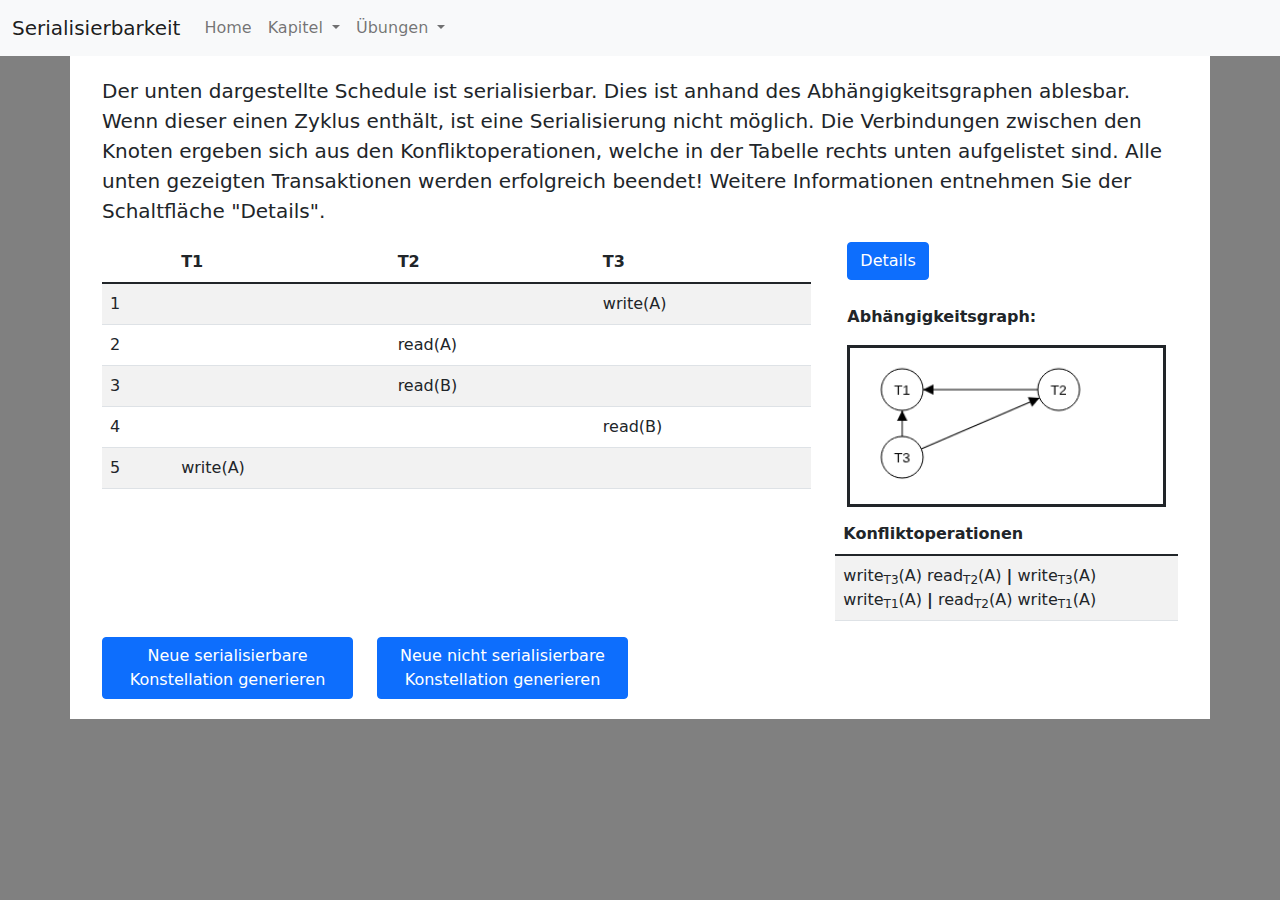
<file: app/components/serializability/serializability.html>
<!DOCTYPE html>
<html lang="en">
<head>
    <meta charset="utf-8">
    <meta name="viewport" content="width=device-width, initial-scale=1">

    <title>Serialisierbarkeit</title>
</head>
<body>
    <nav class="navbar navbar-expand-lg navbar-light bg-light">
        <div class="container-xxl">
          <a class="navbar-brand" href="#">Serialisierbarkeit</a>
          <button class="navbar-toggler" type="button" data-bs-toggle="collapse" data-bs-target="#navbarSupportedContent" aria-controls="navbarSupportedContent" aria-expanded="false" aria-label="Toggle navigation">
            <span class="navbar-toggler-icon"></span>
          </button>
          <div class="collapse navbar-collapse" id="navbarSupportedContent">
            <ul class="navbar-nav me-auto mb-2 mb-lg-0">
              <!--<li class="nav-item">
                <a class="nav-link active" aria-current="page" href="#">Home</a>
              </li>-->
              <li class="nav-item">
                <a class="nav-link" href="../../../index.html">Home</a>
              </li>
              <li class="nav-item dropdown">
                <a class="nav-link dropdown-toggle" href="#" id="navbarDropdown" role="button" data-bs-toggle="dropdown" aria-expanded="false">
                  Kapitel
                </a>
                <ul class="dropdown-menu" aria-labelledby="navbarDropdown" id="kapitelDropdown">
                </ul>
              </li>
              <li class="nav-item dropdown">
                <a class="nav-link dropdown-toggle" href="#" id="navbarDropdown" role="button" data-bs-toggle="dropdown" aria-expanded="false">
                  Übungen
                </a>
                <ul class="dropdown-menu" aria-labelledby="navbarDropdown" id="uebungenDropdown">
                </ul>
              </li>
            </ul>
          </div>
        </div>
      </nav>

      <div class="container">
        <div class="row">
          <p class="lead">
            Der unten dargestellte Schedule ist <span id="isSerialisable"> nicht </span> serialisierbar. Dies ist anhand des Abhängigkeitsgraphen ablesbar. Wenn dieser einen Zyklus enthält, ist eine Serialisierung nicht möglich. Die Verbindungen zwischen den Knoten ergeben sich aus den Konfliktoperationen, welche in der Tabelle rechts unten aufgelistet sind. Alle unten gezeigten Transaktionen werden erfolgreich beendet! Weitere Informationen entnehmen Sie der Schaltfläche "Details".
          </p>
          <div class="col-8">
            <table class="table table-striped" id="transactionTable">
              <!--<thead>
                <tr>
                  <th></th>
                  <th>T<sub>1</sub></th>
                  <th>T<sub>2</sub></th>
                </tr>
              </thead>-->
              <tbody>

              </tbody>
            </table>
          </div>
          <div class="col-4">
            <div class="row" style="padding-bottom: 10px;">
              <div class="col-6">
                <button type="button" class="btn btn-primary" data-bs-toggle="modal" data-bs-target="#description">
                    Details
                </button>
              </div>
            </div>
            <div class="row" style="padding-top: 15px;">
              <p><b>Abhängigkeitsgraph:</b></p>
              <div>
                <canvas id="directedGraph" style="display: inline; width: 100%;"></canvas>
              </div>
            </div>
              <table class="table table-striped" id="conflictTable">
                <thead>
                  <tr>
                    <th>
                      Konfliktoperationen
                    </th>
                  </tr>
                </thead>
              </table>
          </div>
        </div>
        <div class="row">
          <div class="col-3">
            <button class="btn btn-primary" onclick="randomize(3, 3, true)">Neue serialisierbare Konstellation generieren</button>
          </div>
          <div class="col-3">
            <button class="btn btn-primary" onclick="randomize(3, 3, false)">Neue nicht serialisierbare Konstellation generieren</button>
          </div>
        </div>
      </div>
      
      <!-- Modal -->
      <div class="modal fade" id="description" tabindex="-1" aria-labelledby="descriptionLabel" aria-hidden="true">
        <div class="modal-dialog modal-lg">
          <div class="modal-content">
            <div class="modal-header">
              <h5 class="modal-title" id="descriptionLabel">Serialisierbarkeit Beschreibung</h5>
              <button type="button" class="btn-close" data-bs-dismiss="modal" aria-label="Close"></button>
            </div>
            <div class="modal-body">
              <p class="">
                 Ein Schedule ist serialisierbar, wenn im dazugehörigen Abhängigkeitsgraphen ein Zyklus vorliegt. Ein Abhängigkeitsgraph ist ein gerichteter Graph. Die Verbindungen entstehen durch Konfliktoperationen. Wenn zwei Operationen von zwei unterschiedlichen Transaktionen auf das selbe Datenbankobjekt zugreifen wollen und mindestens eine der beiden Operationen ein Schreibzugriff ist, liegt eine Konfliktoperation vor. Die Reihenfolge der Transaktionsausführung bei diesem Konflikt ist dabei relevant für die Verbindungsrichtung im Abhängigkeitsgraphen. Die Verbindung geht immer basierend auf den Konflikt von der zeitlich ersten Transaktion zur zweiten Transaktion.
                 <br>
                 <br>
                 Folgende Befehle werden in dieser Darstellung verwendet:
                 <ul class="list">
                  <li><b>read(&lt;Datenbankobject&gt;):</b> Liest das in Klammern angegeben Datenbankobjekt.</li>
                  <li><b>write(&lt;Datenbankobject&gt;):</b> Schreibt einen Wert in das in Klammern angegeben Datenbankobjekt.</li>
                </ul>
                <br>
                Die Liste der Konfliktoperationen sind wie folgt aufgebaut. Die Konfliktoperationen sind in Paaren aufgelistet und jeweils in der Reihenfolge ihrer zeitlichen Abhängigkeit. Die Syntax ist allgemein 
                <br><b>&lt;Operation&gt;&lt;Transaktion&gt;(&lt;Datenbankobjekt&gt;).</b><br> Die Bezeichnung der Transaktion ist dabei tiefergestellt. Die Liste der Konfliktoperationen bildet dabei die Grundlage für den Abhängigkeitsgraphen.
              </p>
            </div>
            <div class="modal-footer">
              <button type="button" class="btn btn-secondary" data-bs-dismiss="modal">Schließen</button>
            </div>
          </div>
        </div>
      </div>

    <script src="../../chartjs/chart.min.js" type="text/javascript"></script>
    <script src="../../utils/navBarBuilder.js" type="text/javascript"></script>
    <script src="../../utils/scheduleManager.js" type="text/javascript"></script>
    <script src="../anomalies/anomalies.js" type="text/javascript"></script>
    <script src="./serializability.js" type="text/javascript"></script>
    <script src="../../bootstrap-5.1.3-dist/js/bootstrap.bundle.min.js" type="text/javascript"></script>

    <link rel="stylesheet" type="text/css" href="../../bootstrap-5.1.3-dist/css/bootstrap.min.css">
    <link rel="stylesheet" type="text/css" href="../../style/general.css">
</body>
</html>
</file>
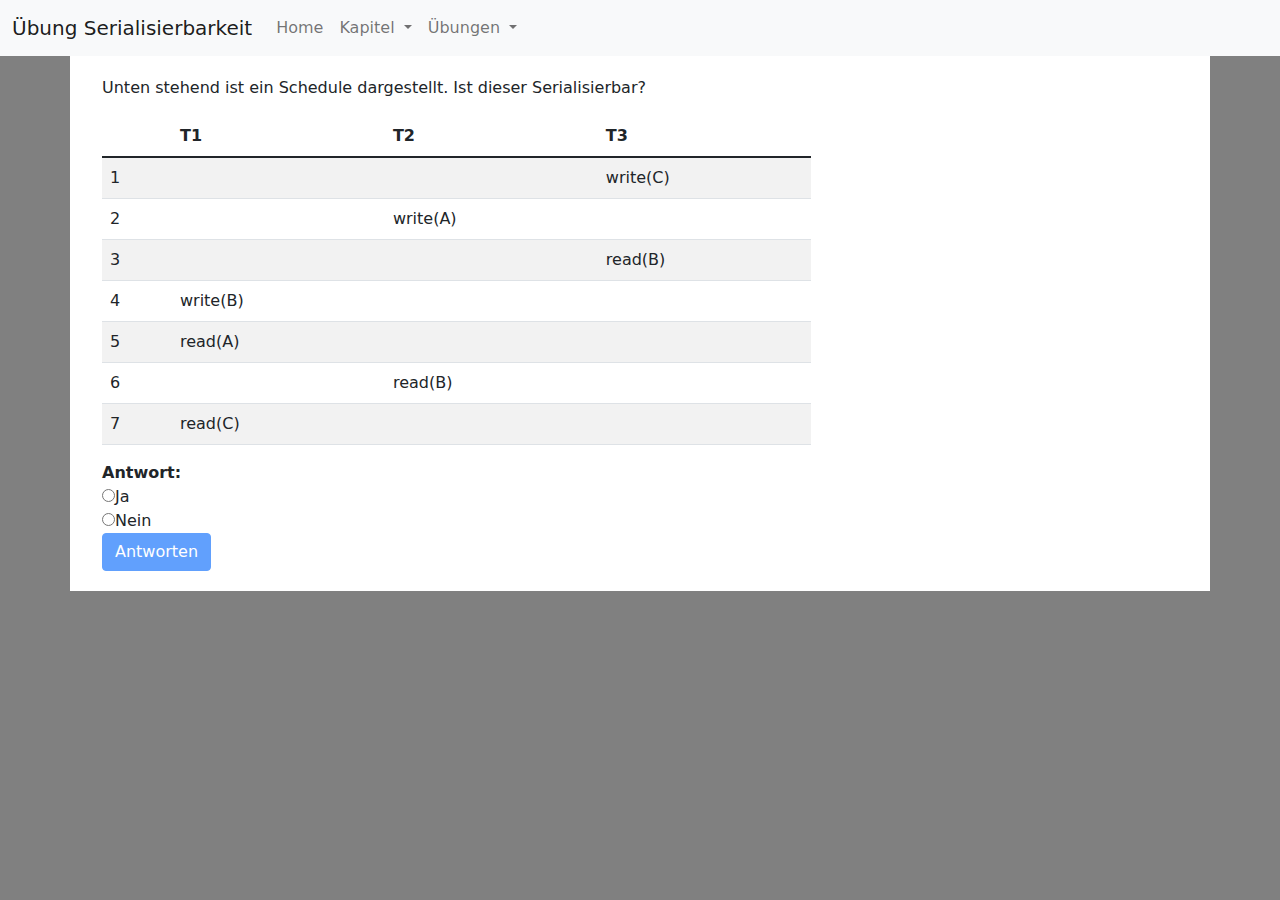
<file: app/components/serializabilityTask/serializabilityTask.html>
<!DOCTYPE html>
<html lang="en">
<head>
    <meta charset="utf-8">
    <meta name="viewport" content="width=device-width, initial-scale=1">

    <title>Übung Serialisierbarkeit</title>
</head>
<body>
    <nav class="navbar navbar-expand-lg navbar-light bg-light">
        <div class="container-xxl">
          <a class="navbar-brand" href="#">Übung Serialisierbarkeit</a>
          <button class="navbar-toggler" type="button" data-bs-toggle="collapse" data-bs-target="#navbarSupportedContent" aria-controls="navbarSupportedContent" aria-expanded="false" aria-label="Toggle navigation">
            <span class="navbar-toggler-icon"></span>
          </button>
          <div class="collapse navbar-collapse" id="navbarSupportedContent">
            <ul class="navbar-nav me-auto mb-2 mb-lg-0">
              <li class="nav-item">
                <a class="nav-link" href="../../../index.html">Home</a>
              </li>
              <li class="nav-item dropdown">
                <a class="nav-link dropdown-toggle" href="#" id="navbarDropdown" role="button" data-bs-toggle="dropdown" aria-expanded="false">
                  Kapitel
                </a>
                <ul class="dropdown-menu" aria-labelledby="navbarDropdown" id="kapitelDropdown">
                </ul>
              </li>
              <li class="nav-item dropdown">
                <a class="nav-link dropdown-toggle" href="#" id="navbarDropdown" role="button" data-bs-toggle="dropdown" aria-expanded="false">
                  Übungen
                </a>
                <ul class="dropdown-menu" aria-labelledby="navbarDropdown" id="uebungenDropdown">
                </ul>
              </li>
            </ul>
          </div>
        </div>
      </nav>

      <div class="container">
        <div class="row" id="question">
            <p>Unten stehend ist ein Schedule dargestellt. Ist dieser Serialisierbar?</p>
        </div>
        <div id="correctAnswer" class="alert alert-success" role="alert" hidden>
          Ihre Antwort ist korrekt!
        </div>
        <div id="wrongAnswer" class="alert alert-danger" role="alert" hidden>
          Ihre Antwort ist leider falsch! Kontrollieren Sie ihre Antwort mit dem Abhängigkeitsgraph und den Konfliktoperationen.
        </div>
        <div class="row">
            <div class="col-8">
                <table class="table table-striped" id="transactionTable">
                  <!--<thead>
                    <tr>
                      <th></th>
                      <th>T<sub>1</sub></th>
                      <th>T<sub>2</sub></th>
                    </tr>
                  </thead>-->
                  <tbody>
    
                  </tbody>
                </table>
              </div>
              <div class="col-4" id="directedGraphContainer" hidden>
                <div class="row" style="padding-top: 15px;">
                  <p><b>Abhängigkeitsgraph:</b></p>
                  <div>
                    <canvas id="directedGraph" style="display: inline; width: 100%;"></canvas>
                  </div>
                </div>
                  <table class="table table-striped" id="conflictTable" hidden>
                    <thead>
                      <tr>
                        <th>
                          Konfliktoperationen
                        </th>
                      </tr>
                    </thead>
                  </table>
              </div>
            </div>
        
            <div class="row" id="resolvePossibilities">
              <div class="col-3">
                <span><b>Antwort:</b></span>
                <form>
                    <div class="radio">
                    <label><input type="radio" id="yes" name="optradio" onChange="activateButton()">Ja</label>
                    </div>
                    <div class="radio">
                    <label><input type="radio" id="no" name="optradio" onChange="activateButton()">Nein</label>
                    </div>
                </form>
                <button type="button" class="btn btn-primary" onClick="resolve()" id="resolveButton" disabled>Antworten</button>
              </div>
            </div>
            <div class="row" id="nextButton" hidden>
                <button type="button" class="btn btn-primary" onClick="nextQuestion()">Neue Frage</button>
            </div>
            </div>
        </div>
      
    <script src="../../utils/navBarBuilder.js" type="text/javascript"></script>
    <script src="../../utils/scheduleManager.js" type="text/javascript"></script>  
    <script src="../../chartjs/chart.min.js" type="text/javascript"></script>
    <script src="../anomalies/anomalies.js" type="text/javascript"></script>
    <script src="../serializability/serializability.js" type="text/javascript"></script>
    <script src="./serializabilityTask.js" type="text/javascript"></script>
    <script src="../../bootstrap-5.1.3-dist/js/bootstrap.bundle.min.js" type="text/javascript"></script>

    <link rel="stylesheet" type="text/css" href="../../bootstrap-5.1.3-dist/css/bootstrap.min.css">
    <link rel="stylesheet" type="text/css" href="../../style/general.css">
</body>
</html>
</file>
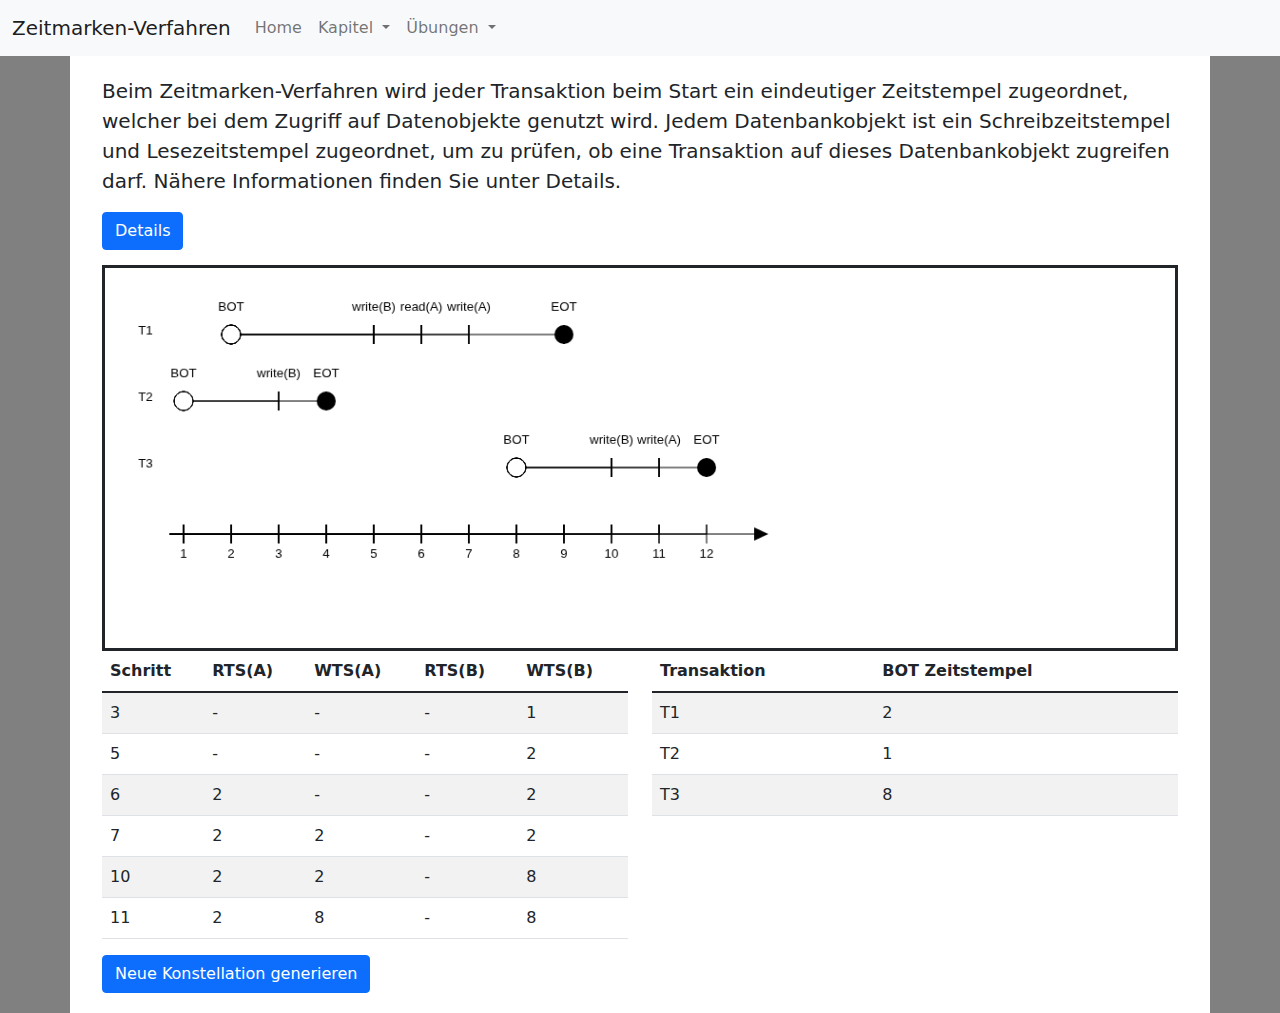
<file: app/components/timestamp/timestamp.html>
<!DOCTYPE html>
<html lang="en">
<head>
    <meta charset="utf-8">
    <meta name="viewport" content="width=device-width, initial-scale=1">

    <title>Zeitmarken-Verfahren</title>
</head>
<body>
    <nav class="navbar navbar-expand-lg navbar-light bg-light">
        <div class="container-xxl">
          <a class="navbar-brand" href="#">Zeitmarken-Verfahren</a>
          <button class="navbar-toggler" type="button" data-bs-toggle="collapse" data-bs-target="#navbarSupportedContent" aria-controls="navbarSupportedContent" aria-expanded="false" aria-label="Toggle navigation">
            <span class="navbar-toggler-icon"></span>
          </button>
          <div class="collapse navbar-collapse" id="navbarSupportedContent">
            <ul class="navbar-nav me-auto mb-2 mb-lg-0">
              <li class="nav-item">
                <a class="nav-link" href="../../../index.html">Home</a>
              </li>
              <li class="nav-item dropdown">
                <a class="nav-link dropdown-toggle" href="#" id="navbarDropdown" role="button" data-bs-toggle="dropdown" aria-expanded="false">
                  Kapitel
                </a>
                <ul class="dropdown-menu" aria-labelledby="navbarDropdown" id="kapitelDropdown">
                </ul>
              </li>
              <li class="nav-item dropdown">
                <a class="nav-link dropdown-toggle" href="#" id="navbarDropdown" role="button" data-bs-toggle="dropdown" aria-expanded="false">
                  Übungen
                </a>
                <ul class="dropdown-menu" aria-labelledby="navbarDropdown" id="uebungenDropdown">
                </ul>
              </li>
            </ul>
          </div>
        </div>
      </nav>

      <div class="container">
        <div class="row" style="padding-bottom: 15px;">
          <p class="lead">Beim Zeitmarken-Verfahren wird jeder Transaktion beim Start ein eindeutiger Zeitstempel zugeordnet, welcher bei dem Zugriff auf Datenobjekte genutzt wird. Jedem Datenbankobjekt ist ein Schreibzeitstempel und Lesezeitstempel zugeordnet, um zu prüfen, ob eine Transaktion auf dieses Datenbankobjekt zugreifen darf. Nähere Informationen finden Sie unter Details.</p>
          <div class="col">
            <button type="button" class="btn btn-primary" data-bs-toggle="modal" data-bs-target="#description">
              Details
          </button>
          </div>
        </div>
        <div class="row">

          <div class="row">
            <canvas class="img-responsive" id="timestampDiagram" height="400pt" width="1100pt"></canvas>
          </div>
        </div>
        <div class="row">
          <div class="col-6">
            <table class="table table-striped" id="timestampPerStep">
            </table>
          </div>
          <div class="col-6">
            <table class="table table-striped" id="transactionTimestamp">
              <thead>
                <tr>
                  <th>Transaktion</th>
                  <th>BOT Zeitstempel</th>
                </tr>
              </thead>
            </table>
          </div>
        </div>
        <div class="row">
          <div class="col-4">
            <button class="btn btn-primary" onclick="randomize(3, 2, false)">Neue Konstellation generieren</button>
          </div>
        </div>
      </div>

            
      <!-- Modal -->
      <div class="modal fade" id="description" tabindex="-1" aria-labelledby="descriptionLabel" aria-hidden="true">
        <div class="modal-dialog modal-lg">
          <div class="modal-content">
            <div class="modal-header">
              <h5 class="modal-title" id="descriptionLabel">Zeitmarken-Verfahren Beschreibung</h5>
              <button type="button" class="btn-close" data-bs-dismiss="modal" aria-label="Close"></button>
            </div>
            <div class="modal-body">
              <p class="">
                 Bei diesem Verfahren wird jeder Transaktion beim BOT (Begin of Transaction) ein eindeutiger Zeitstempel zugeordnet. In unseren Beispielen ist dies der Schritt in der Transaktionsabfolge. 
                 Jedem Datenbankobjekt ist ein RTS (Read Timestamp) und WTS (Write Timestamp) zugeordnet, welcher durch den Zeitstempel einer Transaktion ersetzt wird, dessen Zugriff auf das Datenbankobjekt erfolgreich war.<br>
                 <br>
                 Für den Lesezugriff einer Transaktion T auf ein Datenbankobjekt A gilt folgende Bedingung, damit ein Zugriff gestattet ist: <b>TS(T) > WTS(A)</b>.<br>
                 Für den Schreibzugriff einer Transaktion T auf ein Datenbankobjekt A gilt folgende Bedingung, damit ein Zugriff gestattet ist: <b>TS(T) > Max(RTS(A), WTS(A))</b>.<br>
                 <br>
                 In der Transaktionstabelle werden folgende Befehle verwendet:<br>
                 <ul class="list">
                  <li><b>BOT:</b> Beginn of Transaction oder auch einfach der Start der Transaktion. Der Zeitpunkt des Starts der Transaktion wird gespeichert.</li>
                  <li><b>read(&lt;Datenbankobjekt&gt;):</b> Liest das in Klammern angegeben Datenbankobjekt. Vor dem Lesezugriff wird mit obenstehender Bedingung geprüft, ob ein Lesezugriff gestattet ist. Wenn nicht muss die Transkation zurückgerollt werden und die Transaktion muss erneut ausgeführt werden.</li>
                  <li><b>write(&lt;Datenbankobjekt&gt;):</b> Schreibt einen Wert in das in Klammern angegeben Datenbankobjekt. Vor dem Schreinzugriff wird mit obenstehender Bedingung geprüft, ob ein Schreibzugriff gestattet ist. Wenn nicht muss die Transkation zurückgerollt werden und die Transaktion muss erneut ausgeführt werden.</li>
                  <li><b>commit:</b> Schließt die Transaktion erfolgreich ab.</li>
                  <li><b>Rollback:</b> Rollt die Transaktion zurück, wenn eine Bedingung für einen Zugriff auf ein Datenbankobjekt nicht erfüllt wurde. Diese Transaktion wird nach dem Zurückrollen automatisch mit der Hoffnung neugestartet, erfolgreich beendet zu werden. Das Neustarten der Transaktion wird in diesem Programm nicht dargestellt.</li>
                </ul>
              </p>
            </div>
            <div class="modal-footer">
              <button type="button" class="btn btn-secondary" data-bs-dismiss="modal">Schließen</button>
            </div>
          </div>
        </div>
      </div>
      
    <script src="../../utils/navBarBuilder.js" type="text/javascript"></script>
    <script src="../../utils/scheduleManager.js" type="text/javascript"></script>  
    <script src="./timestamp.js" type="text/javascript"></script>
    <script src="../../bootstrap-5.1.3-dist/js/bootstrap.bundle.min.js" type="text/javascript"></script>

    <link rel="stylesheet" type="text/css" href="../../bootstrap-5.1.3-dist/css/bootstrap.min.css">
    <link rel="stylesheet" type="text/css" href="../../style/general.css">
</body>
</html>
</file>
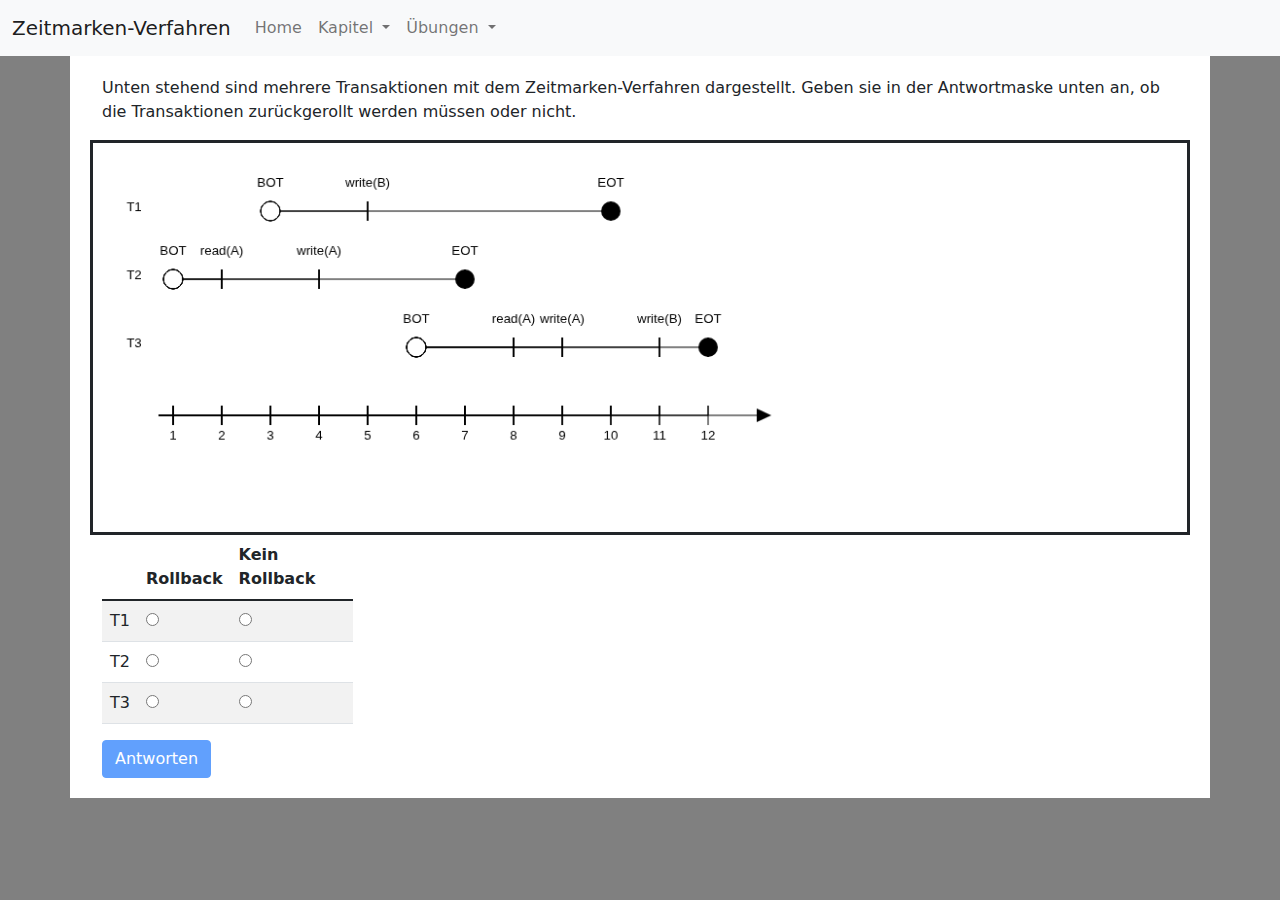
<file: app/components/timestampTask/timestampTask.html>
<!DOCTYPE html>
<html lang="en">
<head>
    <meta charset="utf-8">
    <meta name="viewport" content="width=device-width, initial-scale=1">

    <title>Übung Zeitmarkenverfahren</title>
</head>
<body>
    <nav class="navbar navbar-expand-lg navbar-light bg-light">
        <div class="container-xxl">
          <a class="navbar-brand" href="#">Zeitmarken-Verfahren</a>
          <button class="navbar-toggler" type="button" data-bs-toggle="collapse" data-bs-target="#navbarSupportedContent" aria-controls="navbarSupportedContent" aria-expanded="false" aria-label="Toggle navigation">
            <span class="navbar-toggler-icon"></span>
          </button>
          <div class="collapse navbar-collapse" id="navbarSupportedContent">
            <ul class="navbar-nav me-auto mb-2 mb-lg-0">
              <li class="nav-item">
                <a class="nav-link" href="../../../index.html">Home</a>
              </li>
              <li class="nav-item dropdown">
                <a class="nav-link dropdown-toggle" href="#" id="navbarDropdown" role="button" data-bs-toggle="dropdown" aria-expanded="false">
                  Kapitel
                </a>
                <ul class="dropdown-menu" aria-labelledby="navbarDropdown" id="kapitelDropdown">
                </ul>
              </li>
              <li class="nav-item dropdown">
                <a class="nav-link dropdown-toggle" href="#" id="navbarDropdown" role="button" data-bs-toggle="dropdown" aria-expanded="false">
                  Übungen
                </a>
                <ul class="dropdown-menu" aria-labelledby="navbarDropdown" id="uebungenDropdown">
                </ul>
              </li>
            </ul>
          </div>
        </div>
      </nav>

      <div class="container">
        <div class="row" id="question">
            <p>Unten stehend sind mehrere Transaktionen mit dem Zeitmarken-Verfahren dargestellt. Geben sie in der Antwortmaske unten an, ob die Transaktionen zurückgerollt werden müssen oder nicht.</p>
        </div>
        <div id="correctAnswer" class="alert alert-success" role="alert" hidden>
          Ihre Antwort ist korrekt!
        </div>
        <div id="wrongAnswer" class="alert alert-danger" role="alert" hidden>
          Eine oder mehrere Ihrer Antworten sind leider falsch!
        </div>
        <div class="row">
          <canvas class="img-responsive" id="timestampDiagram" height="400pt" width="1100pt"></canvas>
        </div>
        <div class="row">
          <div class="col-6">
            <table class="table table-striped" id="timestampPerStep">
            </table>
          </div>
          <div class="col-6">
            <table class="table table-striped" id="transactionTimestamp">
              <thead>
                <tr>
                  <th>Transaktion</th>
                  <th>BOT Zeitstempel</th>
                </tr>
              </thead>
            </table>
          </div>
        </div>
        <div class="row" id="resolvePossibilities">
            <div class="col-3">
                <table class="table table-striped" id="choiceTable">
                    <thead>
                        <tr>
                            <th></th>
                            <th>Rollback</th>
                            <th>Kein Rollback</th>
                        </tr>
                    </thead>
                </table>
                <button type="button" class="btn btn-primary" onClick="resolve()" id="resolveButton" disabled>Antworten</button>
            </div>
        </div>
        <div class="row" id="nextButton" hidden>
          <div class="col-3">
            <button type="button" class="btn btn-primary" onClick="nextQuestion()">Neue Frage</button>
          </div>
        </div>
      </div>
      
    <script src="../../utils/navBarBuilder.js" type="text/javascript"></script>
    <script src="../../utils/scheduleManager.js" type="text/javascript"></script>  
    <script src="../timestamp/timestamp.js" type="text/javascript"></script>
    <script src="./timestampTask.js" type="text/javascript"></script>
    <script src="../../bootstrap-5.1.3-dist/js/bootstrap.bundle.min.js" type="text/javascript"></script>

    <link rel="stylesheet" type="text/css" href="../../bootstrap-5.1.3-dist/css/bootstrap.min.css">
    <link rel="stylesheet" type="text/css" href="../../style/general.css">
</body>
</html>
</file>
<file: app/style/general.css>
body {
    background-color: gray;
}

.container {
    background-color: white;
    padding: 20px;
}

.row {
    margin: 0px;
}

canvas {
    border-style: solid;
}
</file>
